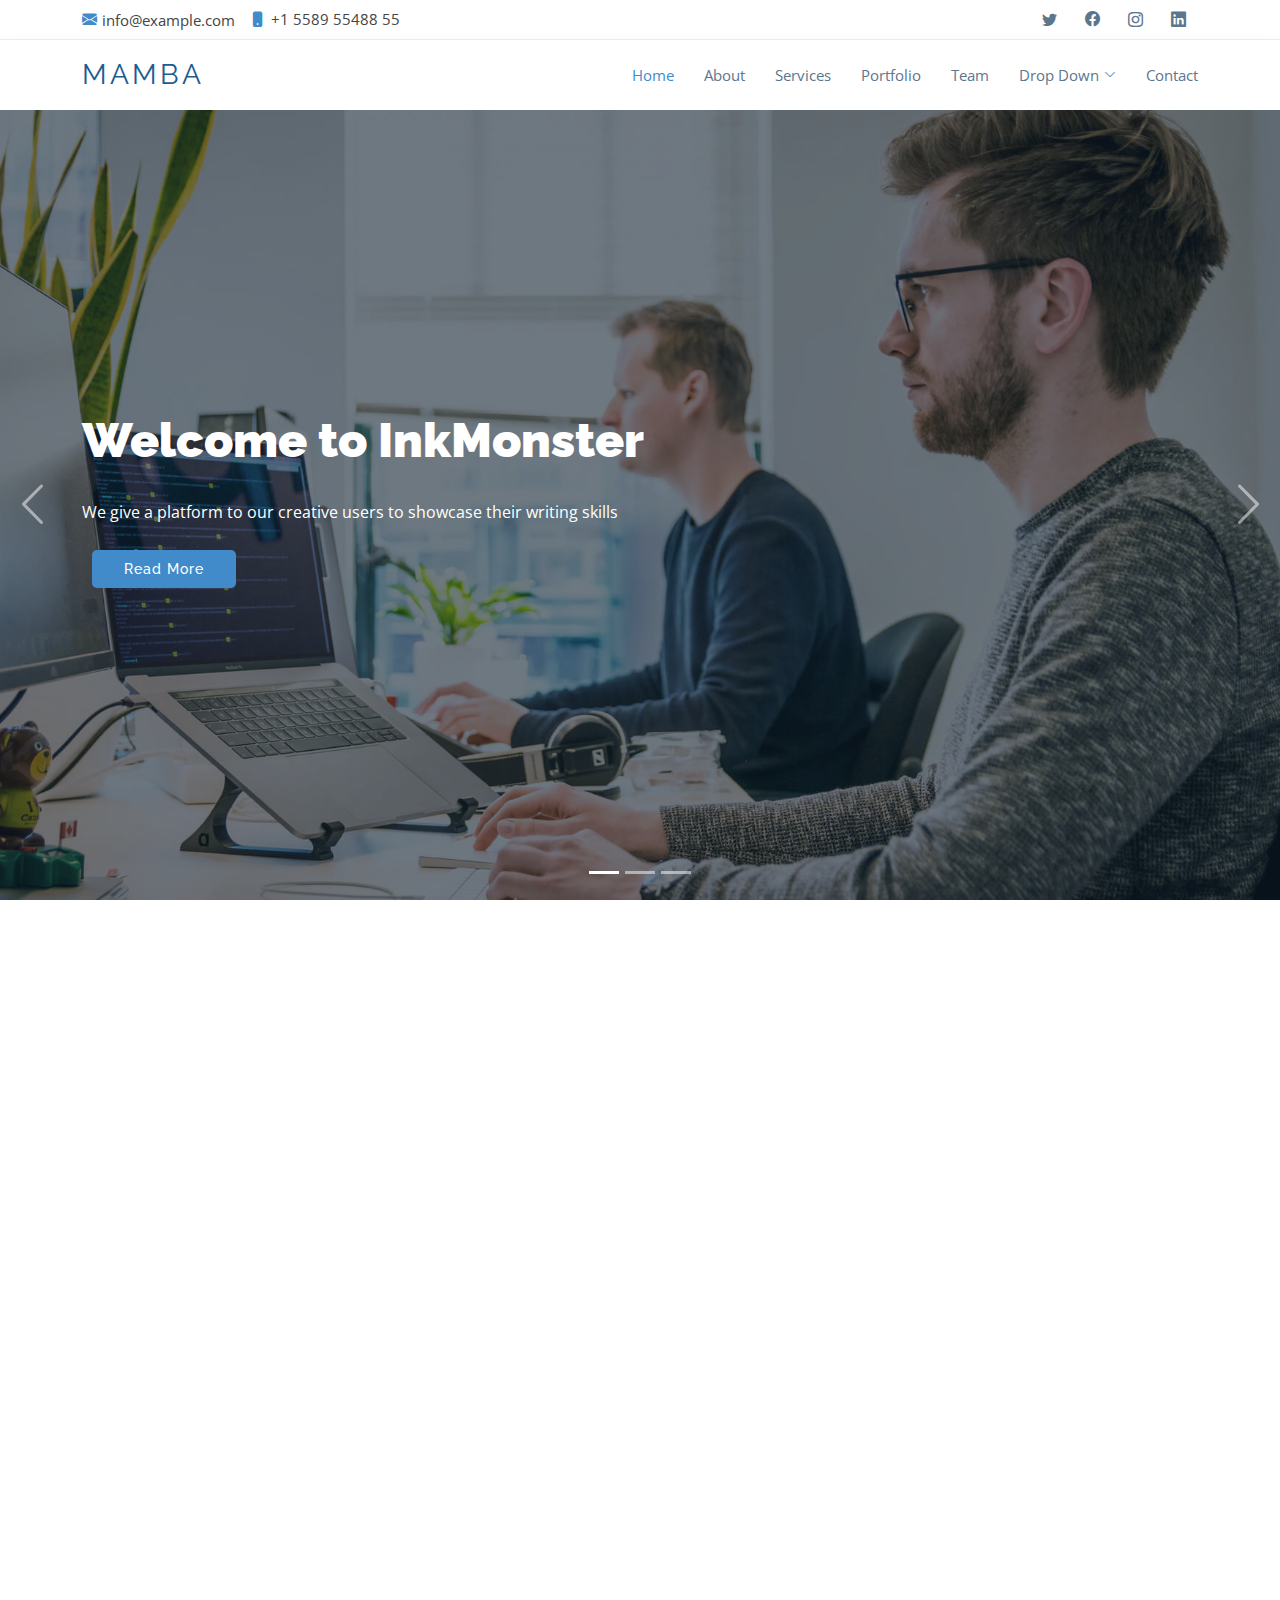
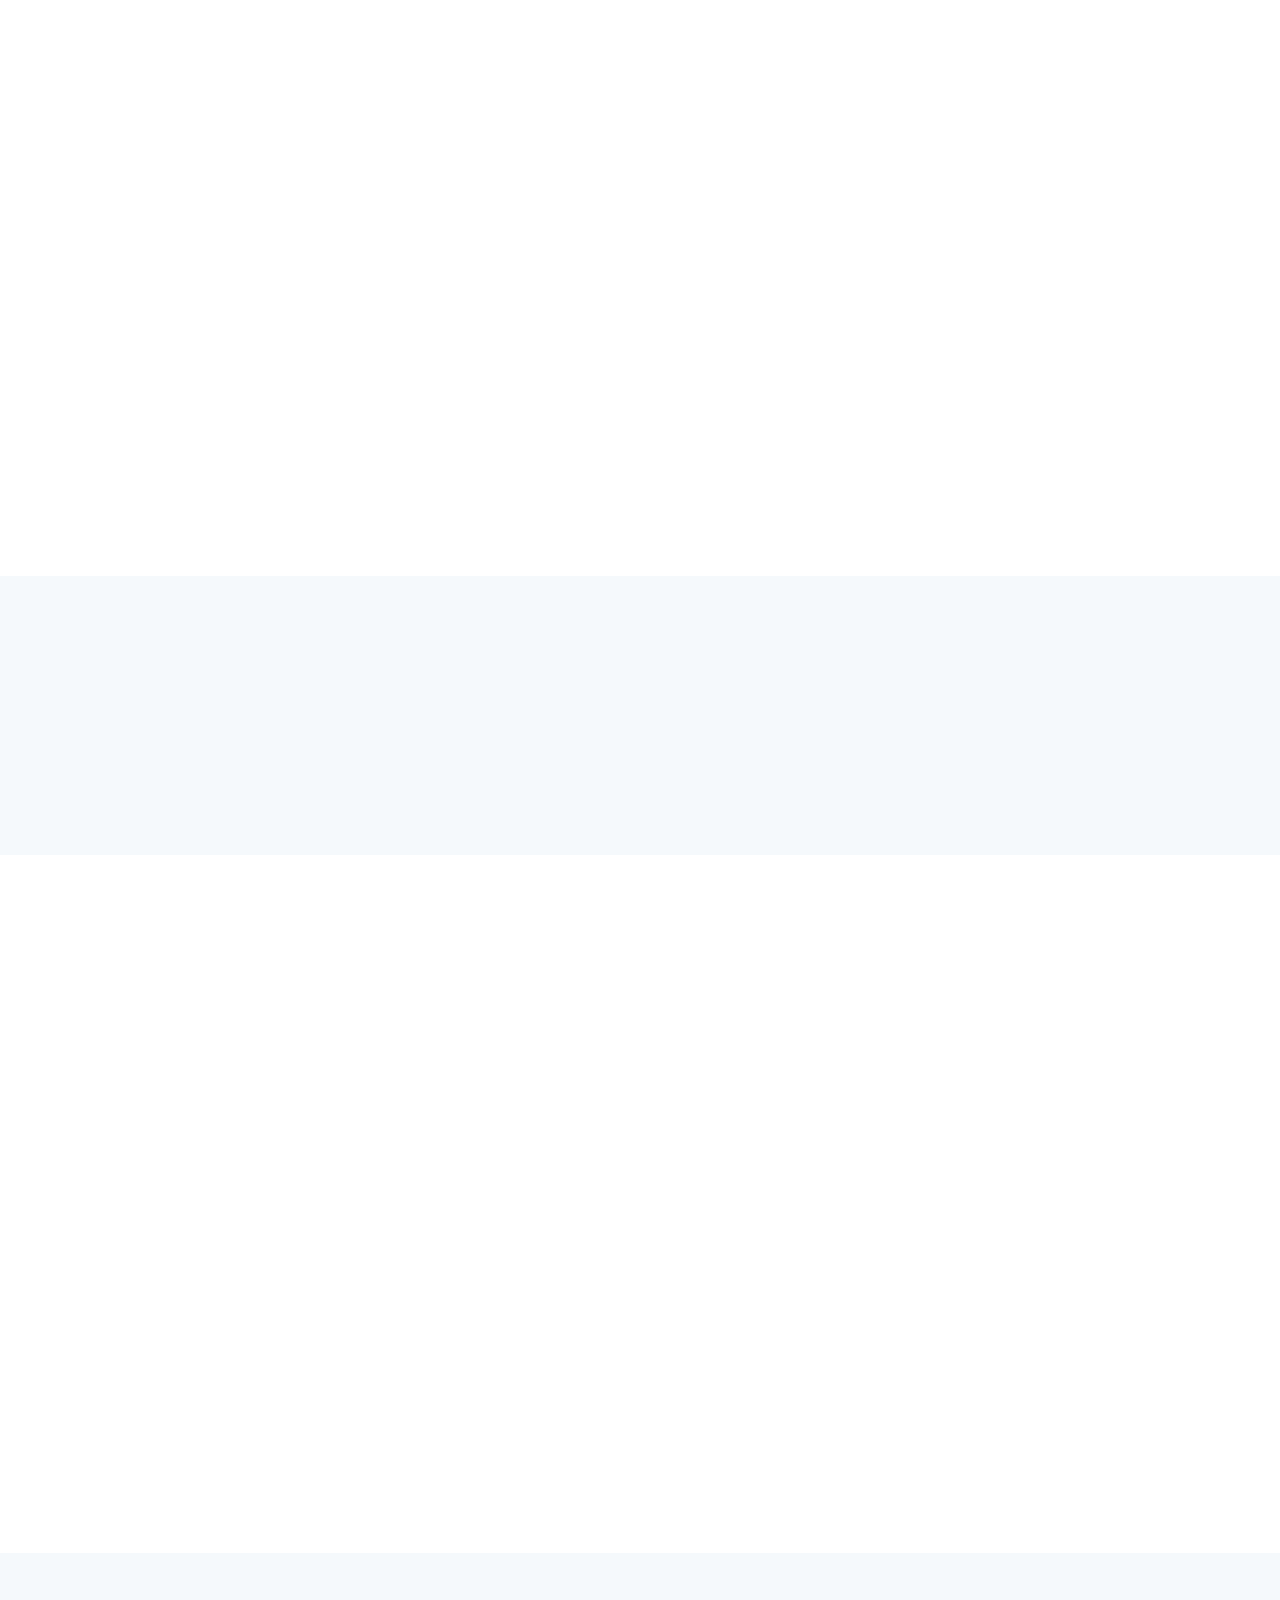
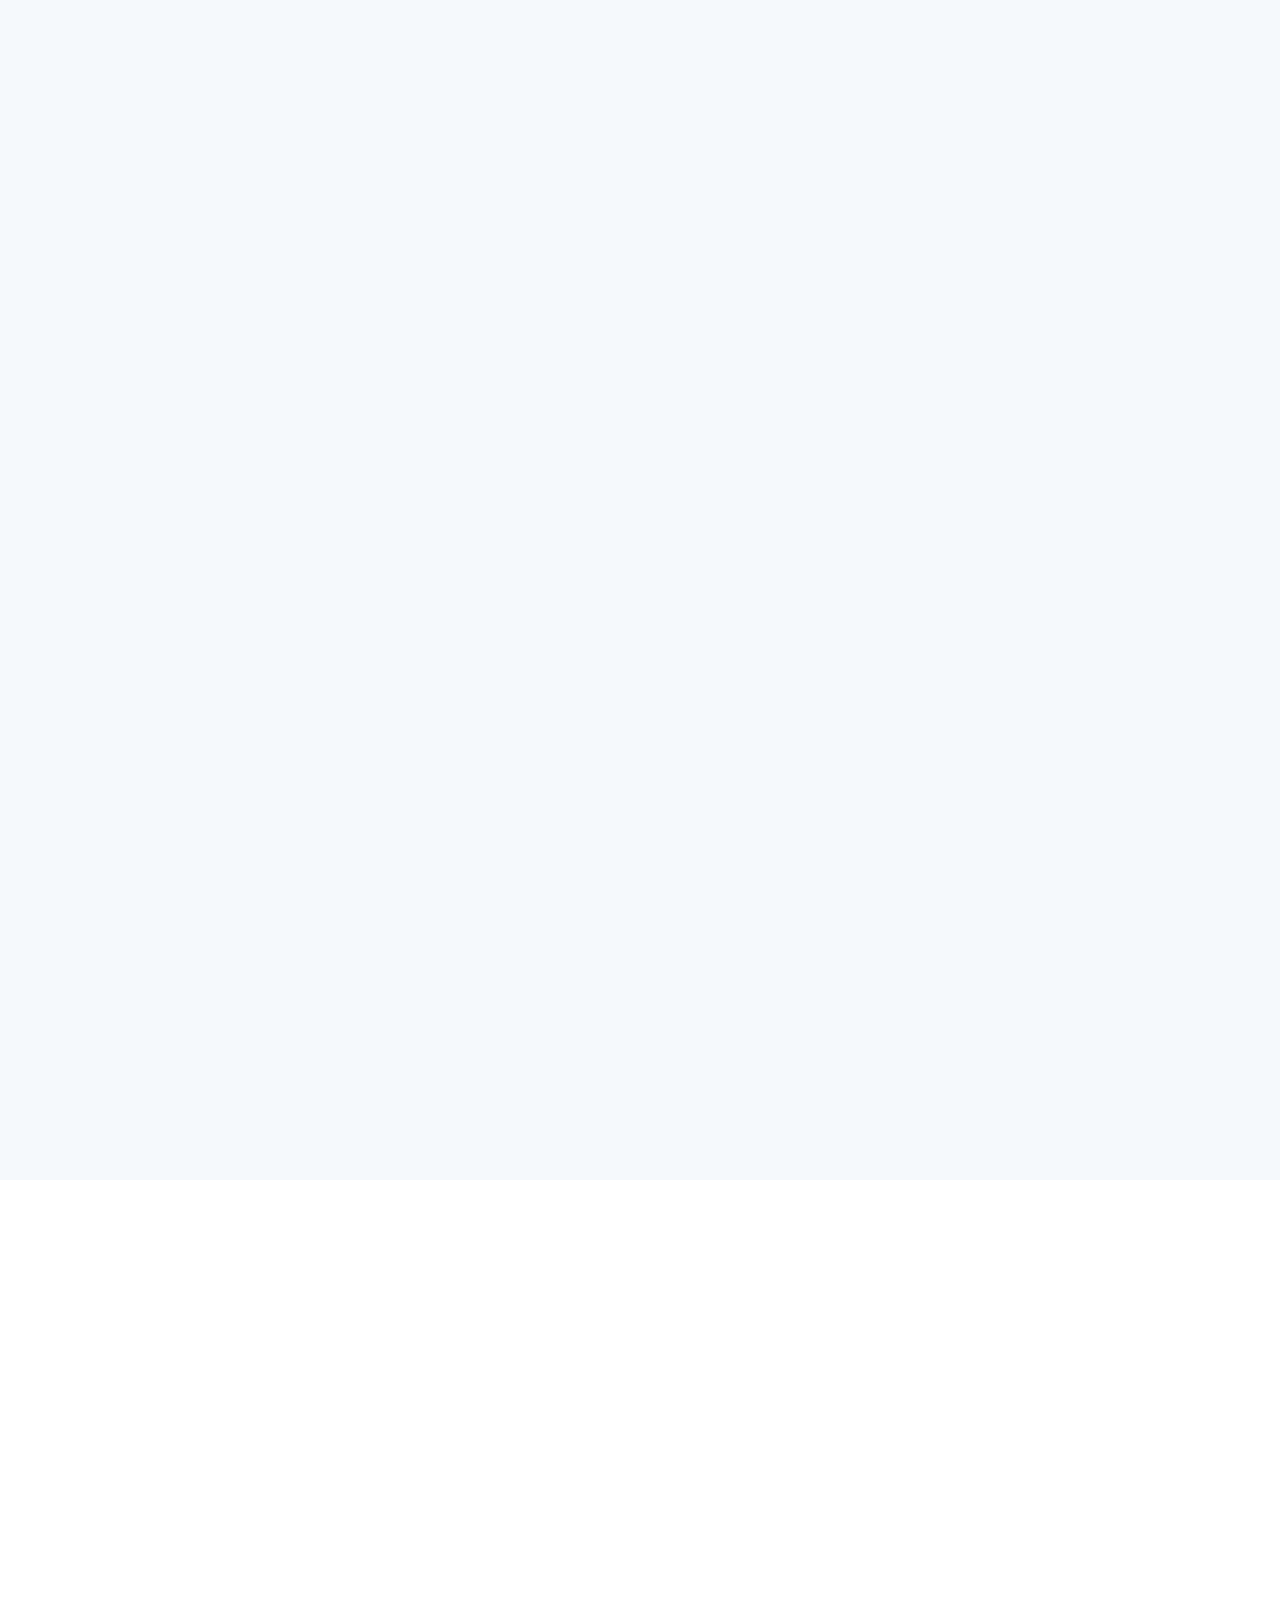
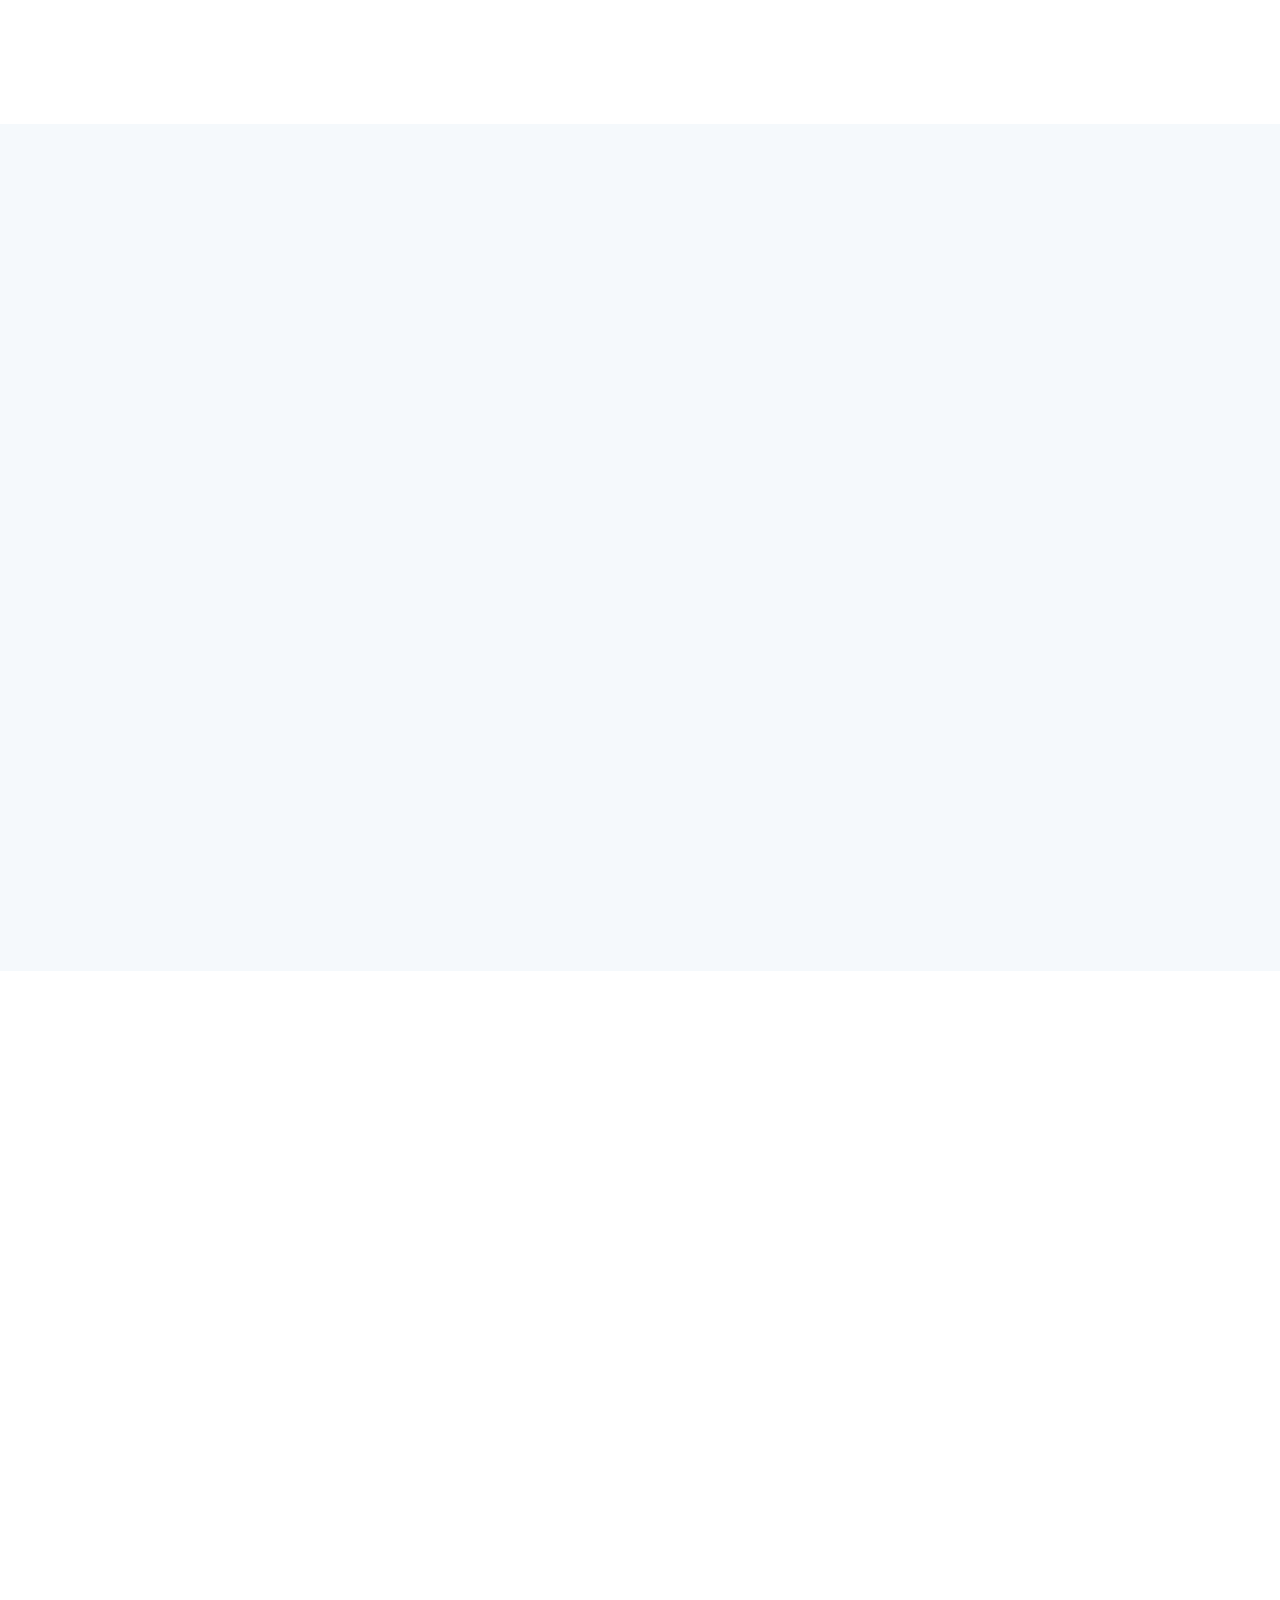
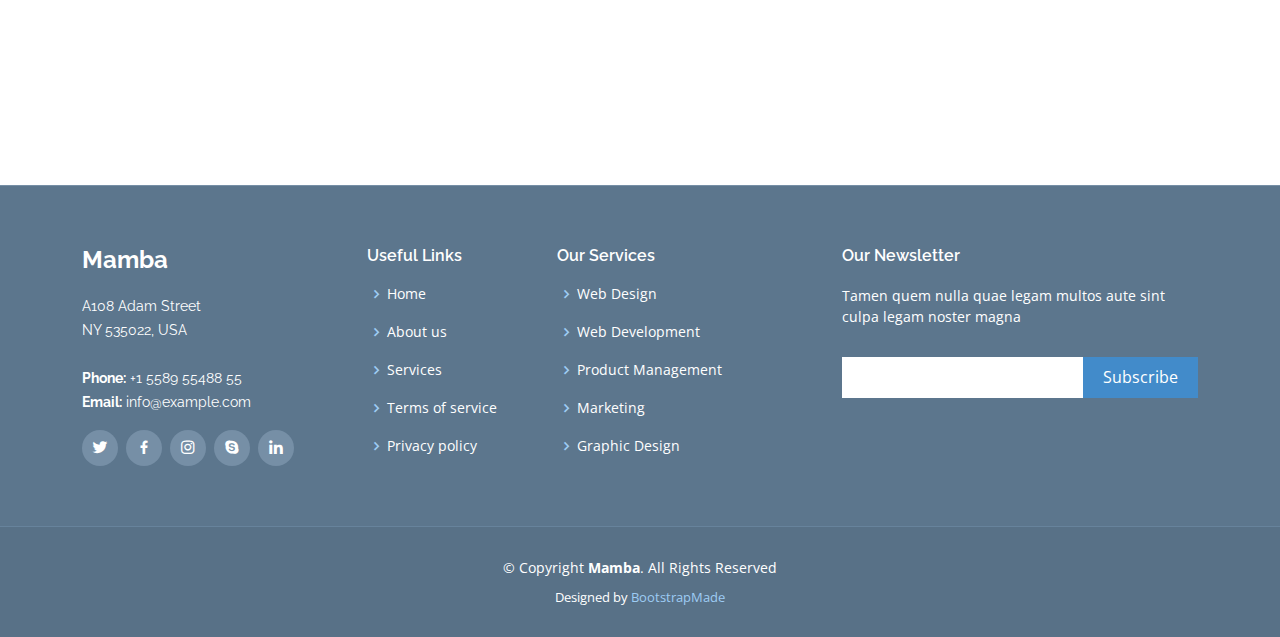
<file: Mamba/index.html>
<!DOCTYPE html>
<html lang="en">

<head>
  <meta charset="utf-8">
  <meta content="width=device-width, initial-scale=1.0" name="viewport">

  <title>Mamba Bootstrap Template - Index</title>
  <meta content="" name="description">
  <meta content="" name="keywords">

  <!-- Favicons -->
  <link href="assets/img/favicon.png" rel="icon">
  <link href="assets/img/apple-touch-icon.png" rel="apple-touch-icon">

  <!-- Google Fonts -->
  <link href="https://fonts.googleapis.com/css?family=Open+Sans:300,300i,400,400i,600,600i,700,700i|Raleway:300,300i,400,400i,600,600i,700,700i,900" rel="stylesheet">

  <!-- Vendor CSS Files -->
  <link href="assets/vendor/animate.css/animate.min.css" rel="stylesheet">
  <link href="assets/vendor/aos/aos.css" rel="stylesheet">
  <link href="assets/vendor/bootstrap/css/bootstrap.min.css" rel="stylesheet">
  <link href="assets/vendor/bootstrap-icons/bootstrap-icons.css" rel="stylesheet">
  <link href="assets/vendor/boxicons/css/boxicons.min.css" rel="stylesheet">
  <link href="assets/vendor/glightbox/css/glightbox.min.css" rel="stylesheet">
  <link href="assets/vendor/swiper/swiper-bundle.min.css" rel="stylesheet">

  <!-- Template Main CSS File -->
  <link href="assets/css/style.css" rel="stylesheet">

  <!-- =======================================================
  * Template Name: Mamba - v4.6.0
  * Template URL: https://bootstrapmade.com/mamba-one-page-bootstrap-template-free/
  * Author: BootstrapMade.com
  * License: https://bootstrapmade.com/license/
  ======================================================== -->
</head>

<body>

  <!-- ======= Top Bar ======= -->
  <section id="topbar" class="d-flex align-items-center">
    <div class="container d-flex justify-content-center justify-content-md-between">
      <div class="contact-info d-flex align-items-center">
        <i class="bi bi-envelope-fill"></i><a href="mailto:contact@example.com">info@example.com</a>
        <i class="bi bi-phone-fill phone-icon"></i> +1 5589 55488 55
      </div>
      <div class="social-links d-none d-md-block">
        <a href="#" class="twitter"><i class="bi bi-twitter"></i></a>
        <a href="#" class="facebook"><i class="bi bi-facebook"></i></a>
        <a href="#" class="instagram"><i class="bi bi-instagram"></i></a>
        <a href="#" class="linkedin"><i class="bi bi-linkedin"></i></i></a>
      </div>
    </div>
  </section>

  <!-- ======= Header ======= -->
  <header id="header" class="d-flex align-items-center">
    <div class="container d-flex align-items-center">

      <div class="logo me-auto">
        <h1><a href="index.html">Mamba</a></h1>
        <!-- Uncomment below if you prefer to use an image logo -->
        <!-- <a href="index.html"><img src="assets/img/logo.png" alt="" class="img-fluid"></a>-->
      </div>

      <nav id="navbar" class="navbar">
        <ul>
          <li><a class="nav-link scrollto active" href="#hero">Home</a></li>
          <li><a class="nav-link scrollto" href="#about">About</a></li>
          <li><a class="nav-link scrollto" href="#services">Services</a></li>
          <li><a class="nav-link scrollto" href="#portfolio">Portfolio</a></li>
          <li><a class="nav-link scrollto" href="#team">Team</a></li>
          <li class="dropdown"><a href="#"><span>Drop Down</span> <i class="bi bi-chevron-down"></i></a>
            <ul>
              <li><a href="#">Drop Down 1</a></li>
              <li class="dropdown"><a href="#"><span>Deep Drop Down</span> <i class="bi bi-chevron-right"></i></a>
                <ul>
                  <li><a href="#">Deep Drop Down 1</a></li>
                  <li><a href="#">Deep Drop Down 2</a></li>
                  <li><a href="#">Deep Drop Down 3</a></li>
                  <li><a href="#">Deep Drop Down 4</a></li>
                  <li><a href="#">Deep Drop Down 5</a></li>
                </ul>
              </li>
              <li><a href="#">Drop Down 2</a></li>
              <li><a href="#">Drop Down 3</a></li>
              <li><a href="#">Drop Down 4</a></li>
            </ul>
          </li>
          <li><a class="nav-link scrollto" href="#contact">Contact</a></li>
        </ul>
        <i class="bi bi-list mobile-nav-toggle"></i>
      </nav><!-- .navbar -->

    </div>
  </header><!-- End Header -->

  <!-- ======= Hero Section ======= -->
  <section id="hero">
    <div class="hero-container">
      <div id="heroCarousel" class="carousel slide carousel-fade" data-bs-ride="carousel" data-bs-interval="5000">

        <ol class="carousel-indicators" id="hero-carousel-indicators"></ol>

        <div class="carousel-inner" role="listbox">

          <!-- Slide 1 -->
          <div class="carousel-item active" style="background-image: url('assets/img/slide/slide-1.jpg');">
            <div class="carousel-container">
              <div class="carousel-content container">
                <h2 class="animate__animated animate__fadeInDown">Welcome to <span>InkMonster</span></h2>
                <p class="animate__animated animate__fadeInUp">We give a platform to our creative users to showcase their writing skills</p>
                <a href="#about" class="btn-get-started animate__animated animate__fadeInUp scrollto">Read More</a>
              </div>
            </div>
          </div>

          <!-- Slide 2 -->
          <div class="carousel-item" style="background-image: url('assets/img/slide/slide-2.jpg');">
            <div class="carousel-container">
              <div class="carousel-content container">
                <h2 class="animate__animated animate__fadeInDown">Lorem Ipsum Dolor</h2>
                <p class="animate__animated animate__fadeInUp">We give a platform to our creative users to showcase their writing skills</p>
                <a href="#about" class="btn-get-started animate__animated animate__fadeInUp scrollto">Read More</a>
              </div>
            </div>
          </div>

          <!-- Slide 3 -->
          <div class="carousel-item" style="background-image: url('assets/img/slide/slide-3.jpg');">
            <div class="carousel-container">
              <div class="carousel-content container">
                <h2 class="animate__animated animate__fadeInDown">Sequi ea ut et est quaerat</h2>
                <p class="animate__animated animate__fadeInUp">We give a platform to our creative users to showcase their writing skills</p>
                <a href="#about" class="btn-get-started animate__animated animate__fadeInUp scrollto">Read More</a>
              </div>
            </div>
          </div>

        </div>

        <a class="carousel-control-prev" href="#heroCarousel" role="button" data-bs-slide="prev">
          <span class="carousel-control-prev-icon bi bi-chevron-left" aria-hidden="true"></span>
        </a>
        <a class="carousel-control-next" href="#heroCarousel" role="button" data-bs-slide="next">
          <span class="carousel-control-next-icon bi bi-chevron-right" aria-hidden="true"></span>
        </a>

      </div>
    </div>
  </section><!-- End Hero -->

  <main id="main">

    <!-- ======= About Us Section ======= -->
    <section id="about" class="about">
      <div class="container" data-aos="fade-up">

        <div class="row no-gutters">
          <div class="col-lg-6 video-box">
            <img src="assets/img/about.jpg" class="img-fluid" alt="">
            <a href="https://www.youtube.com/watch?v=jDDaplaOz7Q" class="venobox play-btn mb-4" data-vbtype="video" data-autoplay="true"></a>
          </div>

          <div class="col-lg-6 d-flex flex-column justify-content-center about-content">

            <div class="section-title">
              <h2>About Us</h2>
              <p>Magnam dolores commodi suscipit. Necessitatibus eius consequatur ex aliquid fuga eum quidem. Sit sint consectetur velit. Quisquam quos quisquam cupiditate. Et nemo qui impedit suscipit alias ea.</p>
            </div>

            <div class="icon-box" data-aos="fade-up" data-aos-delay="100">
              <div class="icon"><i class="bx bx-fingerprint"></i></div>
              <h4 class="title"><a href="">Lorem Ipsum</a></h4>
              <p class="description">Voluptatum deleniti atque corrupti quos dolores et quas molestias excepturi sint occaecati cupiditate non provident</p>
            </div>

            <div class="icon-box" data-aos="fade-up" data-aos-delay="100">
              <div class="icon"><i class="bx bx-gift"></i></div>
              <h4 class="title"><a href="">Nemo Enim</a></h4>
              <p class="description">At vero eos et accusamus et iusto odio dignissimos ducimus qui blanditiis praesentium voluptatum deleniti atque</p>
            </div>

          </div>
        </div>

      </div>
    </section><!-- End About Us Section -->

    <!-- ======= About Lists Section ======= -->
    <section class="about-lists">
      <div class="container">

        <div class="row no-gutters">

          <div class="col-lg-4 col-md-6 content-item" data-aos="fade-up">
            <span>01</span>
            <h4>Lorem Ipsum</h4>
            <p>Ulamco laboris nisi ut aliquip ex ea commodo consequat. Et consectetur ducimus vero placeat</p>
          </div>

          <div class="col-lg-4 col-md-6 content-item" data-aos="fade-up" data-aos-delay="100">
            <span>02</span>
            <h4>Repellat Nihil</h4>
            <p>Dolorem est fugiat occaecati voluptate velit esse. Dicta veritatis dolor quod et vel dire leno para dest</p>
          </div>

          <div class="col-lg-4 col-md-6 content-item" data-aos="fade-up" data-aos-delay="200">
            <span>03</span>
            <h4> Ad ad velit qui</h4>
            <p>Molestiae officiis omnis illo asperiores. Aut doloribus vitae sunt debitis quo vel nam quis</p>
          </div>

          <div class="col-lg-4 col-md-6 content-item" data-aos="fade-up" data-aos-delay="300">
            <span>04</span>
            <h4>Repellendus molestiae</h4>
            <p>Inventore quo sint a sint rerum. Distinctio blanditiis deserunt quod soluta quod nam mider lando casa</p>
          </div>

          <div class="col-lg-4 col-md-6 content-item" data-aos="fade-up" data-aos-delay="400">
            <span>05</span>
            <h4>Sapiente Magnam</h4>
            <p>Vitae dolorem in deleniti ipsum omnis tempore voluptatem. Qui possimus est repellendus est quibusdam</p>
          </div>

          <div class="col-lg-4 col-md-6 content-item" data-aos="fade-up" data-aos-delay="500">
            <span>06</span>
            <h4>Facilis Impedit</h4>
            <p>Quis eum numquam veniam ea voluptatibus voluptas. Excepturi aut nostrum repudiandae voluptatibus corporis sequi</p>
          </div>

        </div>

      </div>
    </section><!-- End About Lists Section -->

    <!-- ======= Counts Section ======= -->
    <section class="counts section-bg">
      <div class="container">

        <div class="row">

          <div class="col-lg-3 col-md-6 text-center" data-aos="fade-up">
            <div class="count-box">
              <i class="bi bi-simple-smile" style="color: #20b38e;"></i>
              <span data-purecounter-start="0" data-purecounter-end="232" data-purecounter-duration="1" class="purecounter"></span>
              <p>Happy Clients</p>
            </div>
          </div>

          <div class="col-lg-3 col-md-6 text-center" data-aos="fade-up" data-aos-delay="200">
            <div class="count-box">
              <i class="bi bi-document-folder" style="color: #c042ff;"></i>
              <span data-purecounter-start="0" data-purecounter-end="521" data-purecounter-duration="1" class="purecounter"></span>
              <p>Projects</p>
            </div>
          </div>

          <div class="col-lg-3 col-md-6 text-center" data-aos="fade-up" data-aos-delay="400">
            <div class="count-box">
              <i class="bi bi-live-support" style="color: #46d1ff;"></i>
              <span data-purecounter-start="0" data-purecounter-end="1463" data-purecounter-duration="1" class="purecounter"></span>
              <p>Hours Of Support</p>
            </div>
          </div>

          <div class="col-lg-3 col-md-6 text-center" data-aos="fade-up" data-aos-delay="600">
            <div class="count-box">
              <i class="bi bi-users-alt-5" style="color: #ffb459;"></i>
              <span data-purecounter-start="0" data-purecounter-end="15" data-purecounter-duration="1" class="purecounter"></span>
              <p>Hard Workers</p>
            </div>
          </div>

        </div>

      </div>
    </section><!-- End Counts Section -->

    <!-- ======= Services Section ======= -->
    <section id="services" class="services">
      <div class="container" data-aos="fade-up">

        <div class="section-title">
          <h2>Services</h2>
        </div>

        <div class="row">
          <div class="col-lg-4 col-md-6 icon-box" data-aos="fade-up">
            <div class="icon"><i class="bi bi-chat-left-dots"></i></div>
            <h4 class="title"><a href="">Lorem Ipsum</a></h4>
            <p class="description">Voluptatum deleniti atque corrupti quos dolores et quas molestias excepturi sint occaecati cupiditate non provident</p>
          </div>
          <div class="col-lg-4 col-md-6 icon-box" data-aos="fade-up" data-aos-delay="100">
            <div class="icon"><i class="bi bi-bounding-box"></i></div>
            <h4 class="title"><a href="">Dolor Sitema</a></h4>
            <p class="description">Minim veniam, quis nostrud exercitation ullamco laboris nisi ut aliquip ex ea commodo consequat tarad limino ata</p>
          </div>
          <div class="col-lg-4 col-md-6 icon-box" data-aos="fade-up" data-aos-delay="200">
            <div class="icon"><i class="bi bi-globe"></i></div>
            <h4 class="title"><a href="">Sed ut perspiciatis</a></h4>
            <p class="description">Duis aute irure dolor in reprehenderit in voluptate velit esse cillum dolore eu fugiat nulla pariatur</p>
          </div>
          <div class="col-lg-4 col-md-6 icon-box" data-aos="fade-up" data-aos-delay="300">
            <div class="icon"><i class="bi bi-broadcast"></i></div>
            <h4 class="title"><a href="">Magni Dolores</a></h4>
            <p class="description">Excepteur sint occaecat cupidatat non proident, sunt in culpa qui officia deserunt mollit anim id est laborum</p>
          </div>
          <div class="col-lg-4 col-md-6 icon-box" data-aos="fade-up" data-aos-delay="400">
            <div class="icon"><i class="bi bi-brightness-high"></i></div>
            <h4 class="title"><a href="">Nemo Enim</a></h4>
            <p class="description">At vero eos et accusamus et iusto odio dignissimos ducimus qui blanditiis praesentium voluptatum deleniti atque</p>
          </div>
          <div class="col-lg-4 col-md-6 icon-box" data-aos="fade-up" data-aos-delay="500">
            <div class="icon"><i class="bi bi-calendar2-week"></i></div>
            <h4 class="title"><a href="">Eiusmod Tempor</a></h4>
            <p class="description">Et harum quidem rerum facilis est et expedita distinctio. Nam libero tempore, cum soluta nobis est eligendi</p>
          </div>
        </div>

      </div>
    </section><!-- End Services Section -->

    <!-- ======= Our Portfolio Section ======= -->
    <section id="portfolio" class="portfolio section-bg">
      <div class="container" data-aos="fade-up" data-aos-delay="100">

        <div class="section-title">
          <h2>Our Portfolio</h2>
          <p>Magnam dolores commodi suscipit. Necessitatibus eius consequatur ex aliquid fuga eum quidem. Sit sint consectetur velit. Quisquam quos quisquam cupiditate. Et nemo qui impedit suscipit alias ea. Quia fugiat sit in iste officiis commodi quidem hic quas.</p>
        </div>

        <div class="row">
          <div class="col-lg-12">
            <ul id="portfolio-flters">
              <li data-filter="*" class="filter-active">All</li>
              <li data-filter=".filter-app">App</li>
              <li data-filter=".filter-card">Card</li>
              <li data-filter=".filter-web">Web</li>
            </ul>
          </div>
        </div>

        <div class="row portfolio-container">

          <div class="col-lg-4 col-md-6 portfolio-item filter-app">
            <div class="portfolio-wrap">
              <img src="assets/img/portfolio/portfolio-1.jpg" class="img-fluid" alt="">
              <div class="portfolio-info">
                <h4>App 1</h4>
                <p>App</p>
                <div class="portfolio-links">
                  <a href="assets/img/portfolio/portfolio-1.jpg" data-gallery="portfolioGallery" class="portfolio-lightbox" title="App 1"><i class="bi bi-plus"></i></a>
                  <a href="portfolio-details.html" title="More Details"><i class="bi bi-link"></i></a>
                </div>
              </div>
            </div>
          </div>

          <div class="col-lg-4 col-md-6 portfolio-item filter-web">
            <div class="portfolio-wrap">
              <img src="assets/img/portfolio/portfolio-2.jpg" class="img-fluid" alt="">
              <div class="portfolio-info">
                <h4>Web 3</h4>
                <p>Web</p>
                <div class="portfolio-links">
                  <a href="assets/img/portfolio/portfolio-2.jpg" data-gallery="portfolioGallery" class="portfolio-lightbox" title="Web 3"><i class="bi bi-plus"></i></a>
                  <a href="portfolio-details.html" title="More Details"><i class="bi bi-link"></i></a>
                </div>
              </div>
            </div>
          </div>

          <div class="col-lg-4 col-md-6 portfolio-item filter-app">
            <div class="portfolio-wrap">
              <img src="assets/img/portfolio/portfolio-3.jpg" class="img-fluid" alt="">
              <div class="portfolio-info">
                <h4>App 2</h4>
                <p>App</p>
                <div class="portfolio-links">
                  <a href="assets/img/portfolio/portfolio-3.jpg" data-gallery="portfolioGallery" class="portfolio-lightbox" title="App 2"><i class="bi bi-plus"></i></a>
                  <a href="portfolio-details.html" title="More Details"><i class="bi bi-link"></i></a>
                </div>
              </div>
            </div>
          </div>

          <div class="col-lg-4 col-md-6 portfolio-item filter-card">
            <div class="portfolio-wrap">
              <img src="assets/img/portfolio/portfolio-4.jpg" class="img-fluid" alt="">
              <div class="portfolio-info">
                <h4>Card 2</h4>
                <p>Card</p>
                <div class="portfolio-links">
                  <a href="assets/img/portfolio/portfolio-4.jpg" data-gallery="portfolioGallery" class="portfolio-lightbox" title="Card 2"><i class="bi bi-plus"></i></a>
                  <a href="portfolio-details.html" title="More Details"><i class="bi bi-link"></i></a>
                </div>
              </div>
            </div>
          </div>

          <div class="col-lg-4 col-md-6 portfolio-item filter-web">
            <div class="portfolio-wrap">
              <img src="assets/img/portfolio/portfolio-5.jpg" class="img-fluid" alt="">
              <div class="portfolio-info">
                <h4>Web 2</h4>
                <p>Web</p>
                <div class="portfolio-links">
                  <a href="assets/img/portfolio/portfolio-5.jpg" data-gallery="portfolioGallery" class="portfolio-lightbox" title="Web 2"><i class="bi bi-plus"></i></a>
                  <a href="portfolio-details.html" title="More Details"><i class="bi bi-link"></i></a>
                </div>
              </div>
            </div>
          </div>

          <div class="col-lg-4 col-md-6 portfolio-item filter-app">
            <div class="portfolio-wrap">
              <img src="assets/img/portfolio/portfolio-6.jpg" class="img-fluid" alt="">
              <div class="portfolio-info">
                <h4>App 3</h4>
                <p>App</p>
                <div class="portfolio-links">
                  <a href="assets/img/portfolio/portfolio-6.jpg" data-gallery="portfolioGallery" class="portfolio-lightbox" title="App 3"><i class="bi bi-plus"></i></a>
                  <a href="portfolio-details.html" title="More Details"><i class="bi bi-link"></i></a>
                </div>
              </div>
            </div>
          </div>

          <div class="col-lg-4 col-md-6 portfolio-item filter-card">
            <div class="portfolio-wrap">
              <img src="assets/img/portfolio/portfolio-7.jpg" class="img-fluid" alt="">
              <div class="portfolio-info">
                <h4>Card 1</h4>
                <p>Card</p>
                <div class="portfolio-links">
                  <a href="assets/img/portfolio/portfolio-7.jpg" data-gallery="portfolioGallery" class="portfolio-lightbox" title="Card 1"><i class="bi bi-plus"></i></a>
                  <a href="portfolio-details.html" title="More Details"><i class="bi bi-link"></i></a>
                </div>
              </div>
            </div>
          </div>

          <div class="col-lg-4 col-md-6 portfolio-item filter-card">
            <div class="portfolio-wrap">
              <img src="assets/img/portfolio/portfolio-8.jpg" class="img-fluid" alt="">
              <div class="portfolio-info">
                <h4>Card 3</h4>
                <p>Card</p>
                <div class="portfolio-links">
                  <a href="assets/img/portfolio/portfolio-8.jpg" data-gallery="portfolioGallery" class="portfolio-lightbox" title="Card 3"><i class="bi bi-plus"></i></a>
                  <a href="portfolio-details.html" title="More Details"><i class="bi bi-link"></i></a>
                </div>
              </div>
            </div>
          </div>

          <div class="col-lg-4 col-md-6 portfolio-item filter-web">
            <div class="portfolio-wrap">
              <img src="assets/img/portfolio/portfolio-9.jpg" class="img-fluid" alt="">
              <div class="portfolio-info">
                <h4>Web 3</h4>
                <p>Web</p>
                <div class="portfolio-links">
                  <a href="assets/img/portfolio/portfolio-9.jpg" data-gallery="portfolioGallery" class="portfolio-lightbox" title="Web 3"><i class="bi bi-plus"></i></a>
                  <a href="portfolio-details.html" title="More Details"><i class="bi bi-link"></i></a>
                </div>
              </div>
            </div>
          </div>

        </div>

      </div>
    </section><!-- End Our Portfolio Section -->

    <!-- ======= Our Team Section ======= -->
    <section id="team" class="team">
      <div class="container" data-aos="fade-up">

        <div class="section-title">
          <h2>Our Team</h2>
          <p>Magnam dolores commodi suscipit. Necessitatibus eius consequatur ex aliquid fuga eum quidem.</p>
        </div>

        <div class="row">

          <div class="col-xl-3 col-lg-4 col-md-6" data-aos="fade-up">
            <div class="member">
              <div class="pic"><img src="assets/img/team/team-1.jpg" class="img-fluid" alt=""></div>
              <div class="member-info">
                <h4>Walter White</h4>
                <span>Chief Executive Officer</span>
                <div class="social">
                  <a href=""><i class="bi bi-twitter"></i></a>
                  <a href=""><i class="bi bi-facebook"></i></a>
                  <a href=""><i class="bi bi-instagram"></i></a>
                  <a href=""><i class="bi bi-linkedin"></i></a>
                </div>
              </div>
            </div>
          </div>

          <div class="col-xl-3 col-lg-4 col-md-6" data-aos="fade-up" data-aos-delay="100">
            <div class="member">
              <div class="pic"><img src="assets/img/team/team-2.jpg" class="img-fluid" alt=""></div>
              <div class="member-info">
                <h4>Sarah Jhonson</h4>
                <span>Product Manager</span>
                <div class="social">
                  <a href=""><i class="bi bi-twitter"></i></a>
                  <a href=""><i class="bi bi-facebook"></i></a>
                  <a href=""><i class="bi bi-instagram"></i></a>
                  <a href=""><i class="bi bi-linkedin"></i></a>
                </div>
              </div>
            </div>
          </div>

          <div class="col-xl-3 col-lg-4 col-md-6" data-aos="fade-up" data-aos-delay="200">
            <div class="member">
              <div class="pic"><img src="assets/img/team/team-3.jpg" class="img-fluid" alt=""></div>
              <div class="member-info">
                <h4>William Anderson</h4>
                <span>CTO</span>
                <div class="social">
                  <a href=""><i class="bi bi-twitter"></i></a>
                  <a href=""><i class="bi bi-facebook"></i></a>
                  <a href=""><i class="bi bi-instagram"></i></a>
                  <a href=""><i class="bi bi-linkedin"></i></a>
                </div>
              </div>
            </div>
          </div>

          <div class="col-xl-3 col-lg-4 col-md-6" data-aos="fade-up" data-aos-delay="300">
            <div class="member">
              <div class="pic"><img src="assets/img/team/team-4.jpg" class="img-fluid" alt=""></div>
              <div class="member-info">
                <h4>Amanda Jepson</h4>
                <span>Accountant</span>
                <div class="social">
                  <a href=""><i class="bi bi-twitter"></i></a>
                  <a href=""><i class="bi bi-facebook"></i></a>
                  <a href=""><i class="bi bi-instagram"></i></a>
                  <a href=""><i class="bi bi-linkedin"></i></a>
                </div>
              </div>
            </div>
          </div>

        </div>

      </div>
    </section><!-- End Our Team Section -->

    <!-- ======= Frequently Asked Questions Section ======= -->
    <section id="faq" class="faq section-bg">
      <div class="container" data-aos="fade-up">

        <div class="section-title">
          <h2>Frequently Asked Questions</h2>
        </div>

        <div class="row  d-flex align-items-stretch">

          <div class="col-lg-6 faq-item" data-aos="fade-up">
            <h4>Non consectetur a erat nam at lectus urna duis?</h4>
            <p>
              Feugiat pretium nibh ipsum consequat. Tempus iaculis urna id volutpat lacus laoreet non curabitur gravida. Venenatis lectus magna fringilla urna porttitor rhoncus dolor purus non.
            </p>
          </div>

          <div class="col-lg-6 faq-item" data-aos="fade-up" data-aos-delay="100">
            <h4>Feugiat scelerisque varius morbi enim nunc faucibus a pellentesque?</h4>
            <p>
              Dolor sit amet consectetur adipiscing elit pellentesque habitant morbi. Id interdum velit laoreet id donec ultrices. Fringilla phasellus faucibus scelerisque eleifend donec pretium. Est pellentesque elit ullamcorper dignissim.
            </p>
          </div>

          <div class="col-lg-6 faq-item" data-aos="fade-up" data-aos-delay="200">
            <h4>Dolor sit amet consectetur adipiscing elit pellentesque habitant morbi?</h4>
            <p>
              Eleifend mi in nulla posuere sollicitudin aliquam ultrices sagittis orci. Faucibus pulvinar elementum integer enim. Sem nulla pharetra diam sit amet nisl suscipit. Rutrum tellus pellentesque eu tincidunt. Lectus urna duis convallis convallis tellus.
            </p>
          </div>

          <div class="col-lg-6 faq-item" data-aos="fade-up" data-aos-delay="300">
            <h4>Ac odio tempor orci dapibus. Aliquam eleifend mi in nulla?</h4>
            <p>
              Dolor sit amet consectetur adipiscing elit pellentesque habitant morbi. Id interdum velit laoreet id donec ultrices. Fringilla phasellus faucibus scelerisque eleifend donec pretium. Est pellentesque elit ullamcorper dignissim.
            </p>
          </div>

          <div class="col-lg-6 faq-item" data-aos="fade-up" data-aos-delay="400">
            <h4>Tempus quam pellentesque nec nam aliquam sem et tortor consequat?</h4>
            <p>
              Molestie a iaculis at erat pellentesque adipiscing commodo. Dignissim suspendisse in est ante in. Nunc vel risus commodo viverra maecenas accumsan. Sit amet nisl suscipit adipiscing bibendum est. Purus gravida quis blandit turpis cursus in
            </p>
          </div>

          <div class="col-lg-6 faq-item" data-aos="fade-up" data-aos-delay="500">
            <h4>Tortor vitae purus faucibus ornare. Varius vel pharetra vel turpis nunc eget lorem dolor?</h4>
            <p>
              Laoreet sit amet cursus sit amet dictum sit amet justo. Mauris vitae ultricies leo integer malesuada nunc vel. Tincidunt eget nullam non nisi est sit amet. Turpis nunc eget lorem dolor sed. Ut venenatis tellus in metus vulputate eu scelerisque.
            </p>
          </div>

        </div>

      </div>
    </section><!-- End Frequently Asked Questions Section -->

    <!-- ======= Contact Us Section ======= -->
    <section id="contact" class="contact">
      <div class="container" data-aos="fade-up">

        <div class="section-title">
          <h2>Contact Us</h2>
        </div>

        <div class="row">

          <div class="col-lg-6 d-flex" data-aos="fade-up">
            <div class="info-box">
              <i class="bx bx-map"></i>
              <h3>Our Address</h3>
              <p>A108 Adam Street, New York, NY 535022</p>
            </div>
          </div>

          <div class="col-lg-3 d-flex" data-aos="fade-up" data-aos-delay="100">
            <div class="info-box">
              <i class="bx bx-envelope"></i>
              <h3>Email Us</h3>
              <p>info@example.com<br>contact@example.com</p>
            </div>
          </div>

          <div class="col-lg-3 d-flex" data-aos="fade-up" data-aos-delay="200">
            <div class="info-box ">
              <i class="bx bx-phone-call"></i>
              <h3>Call Us</h3>
              <p>+1 5589 55488 55<br>+1 6678 254445 41</p>
            </div>
          </div>

          <div class="col-lg-12" data-aos="fade-up" data-aos-delay="300">
            <form action="forms/contact.php" method="post" role="form" class="php-email-form">
              <div class="row">
                <div class="col-lg-6 form-group">
                  <input type="text" name="name" class="form-control" id="name" placeholder="Your Name" required>
                </div>
                <div class="col-lg-6 form-group">
                  <input type="email" class="form-control" name="email" id="email" placeholder="Your Email" required>
                </div>
              </div>
              <div class="form-group">
                <input type="text" class="form-control" name="subject" id="subject" placeholder="Subject" required>
              </div>
              <div class="form-group">
                <textarea class="form-control" name="message" rows="5" placeholder="Message" required></textarea>
              </div>
              <div class="my-3">
                <div class="loading">Loading</div>
                <div class="error-message"></div>
                <div class="sent-message">Your message has been sent. Thank you!</div>
              </div>
              <div class="text-center"><button type="submit">Send Message</button></div>
            </form>
          </div>

        </div>

      </div>
    </section><!-- End Contact Us Section -->

  </main><!-- End #main -->

  <!-- ======= Footer ======= -->
  <footer id="footer">
    <div class="footer-top">
      <div class="container">
        <div class="row">

          <div class="col-lg-3 col-md-6 footer-info">
            <h3>Mamba</h3>
            <p>
              A108 Adam Street <br>
              NY 535022, USA<br><br>
              <strong>Phone:</strong> +1 5589 55488 55<br>
              <strong>Email:</strong> info@example.com<br>
            </p>
            <div class="social-links mt-3">
              <a href="#" class="twitter"><i class="bx bxl-twitter"></i></a>
              <a href="#" class="facebook"><i class="bx bxl-facebook"></i></a>
              <a href="#" class="instagram"><i class="bx bxl-instagram"></i></a>
              <a href="#" class="google-plus"><i class="bx bxl-skype"></i></a>
              <a href="#" class="linkedin"><i class="bx bxl-linkedin"></i></a>
            </div>
          </div>

          <div class="col-lg-2 col-md-6 footer-links">
            <h4>Useful Links</h4>
            <ul>
              <li><i class="bx bx-chevron-right"></i> <a href="#">Home</a></li>
              <li><i class="bx bx-chevron-right"></i> <a href="#">About us</a></li>
              <li><i class="bx bx-chevron-right"></i> <a href="#">Services</a></li>
              <li><i class="bx bx-chevron-right"></i> <a href="#">Terms of service</a></li>
              <li><i class="bx bx-chevron-right"></i> <a href="#">Privacy policy</a></li>
            </ul>
          </div>

          <div class="col-lg-3 col-md-6 footer-links">
            <h4>Our Services</h4>
            <ul>
              <li><i class="bx bx-chevron-right"></i> <a href="#">Web Design</a></li>
              <li><i class="bx bx-chevron-right"></i> <a href="#">Web Development</a></li>
              <li><i class="bx bx-chevron-right"></i> <a href="#">Product Management</a></li>
              <li><i class="bx bx-chevron-right"></i> <a href="#">Marketing</a></li>
              <li><i class="bx bx-chevron-right"></i> <a href="#">Graphic Design</a></li>
            </ul>
          </div>

          <div class="col-lg-4 col-md-6 footer-newsletter">
            <h4>Our Newsletter</h4>
            <p>Tamen quem nulla quae legam multos aute sint culpa legam noster magna</p>
            <form action="" method="post">
              <input type="email" name="email"><input type="submit" value="Subscribe">
            </form>

          </div>

        </div>
      </div>
    </div>

    <div class="container">
      <div class="copyright">
        &copy; Copyright <strong><span>Mamba</span></strong>. All Rights Reserved
      </div>
      <div class="credits">
        <!-- All the links in the footer should remain intact. -->
        <!-- You can delete the links only if you purchased the pro version. -->
        <!-- Licensing information: https://bootstrapmade.com/license/ -->
        <!-- Purchase the pro version with working PHP/AJAX contact form: https://bootstrapmade.com/mamba-one-page-bootstrap-template-free/ -->
        Designed by <a href="https://bootstrapmade.com/">BootstrapMade</a>
      </div>
    </div>
  </footer><!-- End Footer -->

  <a href="#" class="back-to-top d-flex align-items-center justify-content-center"><i class="bi bi-arrow-up-short"></i></a>

  <!-- Vendor JS Files -->
  <script src="assets/vendor/aos/aos.js"></script>
  <script src="assets/vendor/bootstrap/js/bootstrap.bundle.min.js"></script>
  <script src="assets/vendor/glightbox/js/glightbox.min.js"></script>
  <script src="assets/vendor/isotope-layout/isotope.pkgd.min.js"></script>
  <script src="assets/vendor/php-email-form/validate.js"></script>
  <script src="assets/vendor/purecounter/purecounter.js"></script>
  <script src="assets/vendor/swiper/swiper-bundle.min.js"></script>

  <!-- Template Main JS File -->
  <script src="assets/js/main.js"></script>

</body>

</html>
</file>
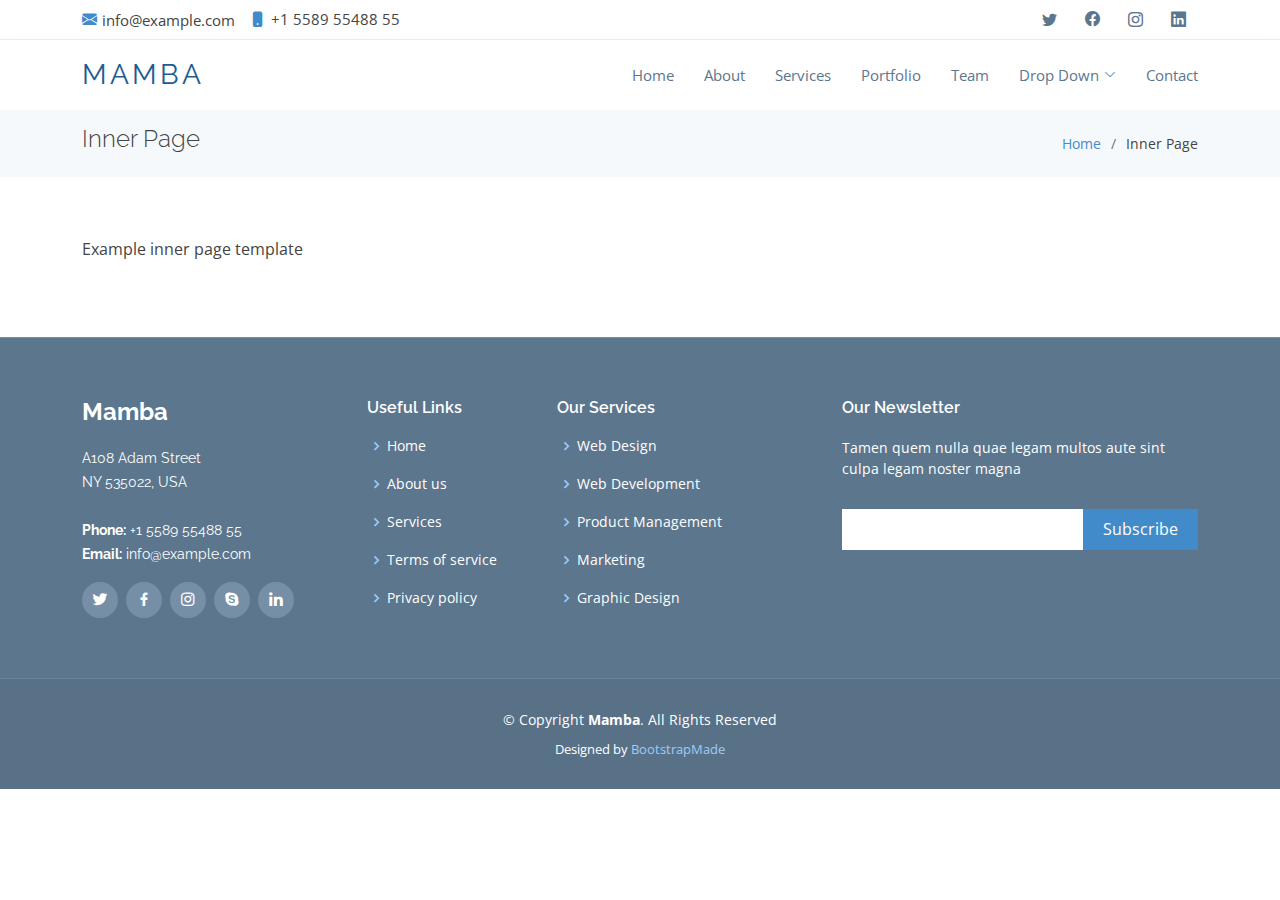
<file: Mamba/inner-page.html>
<!DOCTYPE html>
<html lang="en">

<head>
  <meta charset="utf-8">
  <meta content="width=device-width, initial-scale=1.0" name="viewport">

  <title>Inner Page - Mamba Bootstrap Template</title>
  <meta content="" name="description">
  <meta content="" name="keywords">

  <!-- Favicons -->
  <link href="assets/img/favicon.png" rel="icon">
  <link href="assets/img/apple-touch-icon.png" rel="apple-touch-icon">

  <!-- Google Fonts -->
  <link href="https://fonts.googleapis.com/css?family=Open+Sans:300,300i,400,400i,600,600i,700,700i|Raleway:300,300i,400,400i,600,600i,700,700i,900" rel="stylesheet">

  <!-- Vendor CSS Files -->
  <link href="assets/vendor/animate.css/animate.min.css" rel="stylesheet">
  <link href="assets/vendor/aos/aos.css" rel="stylesheet">
  <link href="assets/vendor/bootstrap/css/bootstrap.min.css" rel="stylesheet">
  <link href="assets/vendor/bootstrap-icons/bootstrap-icons.css" rel="stylesheet">
  <link href="assets/vendor/boxicons/css/boxicons.min.css" rel="stylesheet">
  <link href="assets/vendor/glightbox/css/glightbox.min.css" rel="stylesheet">
  <link href="assets/vendor/swiper/swiper-bundle.min.css" rel="stylesheet">

  <!-- Template Main CSS File -->
  <link href="assets/css/style.css" rel="stylesheet">

  <!-- =======================================================
  * Template Name: Mamba - v4.6.0
  * Template URL: https://bootstrapmade.com/mamba-one-page-bootstrap-template-free/
  * Author: BootstrapMade.com
  * License: https://bootstrapmade.com/license/
  ======================================================== -->
</head>

<body>

  <!-- ======= Top Bar ======= -->
  <section id="topbar" class="d-flex align-items-center">
    <div class="container d-flex justify-content-center justify-content-md-between">
      <div class="contact-info d-flex align-items-center">
        <i class="bi bi-envelope-fill"></i><a href="mailto:contact@example.com">info@example.com</a>
        <i class="bi bi-phone-fill phone-icon"></i> +1 5589 55488 55
      </div>
      <div class="social-links d-none d-md-block">
        <a href="#" class="twitter"><i class="bi bi-twitter"></i></a>
        <a href="#" class="facebook"><i class="bi bi-facebook"></i></a>
        <a href="#" class="instagram"><i class="bi bi-instagram"></i></a>
        <a href="#" class="linkedin"><i class="bi bi-linkedin"></i></i></a>
      </div>
    </div>
  </section>

  <!-- ======= Header ======= -->
  <header id="header" class="d-flex align-items-center">
    <div class="container d-flex align-items-center">

      <div class="logo me-auto">
        <h1><a href="index.html">Mamba</a></h1>
        <!-- Uncomment below if you prefer to use an image logo -->
        <!-- <a href="index.html"><img src="assets/img/logo.png" alt="" class="img-fluid"></a>-->
      </div>

      <nav id="navbar" class="navbar">
        <ul>
          <li><a class="nav-link scrollto " href="#hero">Home</a></li>
          <li><a class="nav-link scrollto" href="#about">About</a></li>
          <li><a class="nav-link scrollto" href="#services">Services</a></li>
          <li><a class="nav-link scrollto" href="#portfolio">Portfolio</a></li>
          <li><a class="nav-link scrollto" href="#team">Team</a></li>
          <li class="dropdown"><a href="#"><span>Drop Down</span> <i class="bi bi-chevron-down"></i></a>
            <ul>
              <li><a href="#">Drop Down 1</a></li>
              <li class="dropdown"><a href="#"><span>Deep Drop Down</span> <i class="bi bi-chevron-right"></i></a>
                <ul>
                  <li><a href="#">Deep Drop Down 1</a></li>
                  <li><a href="#">Deep Drop Down 2</a></li>
                  <li><a href="#">Deep Drop Down 3</a></li>
                  <li><a href="#">Deep Drop Down 4</a></li>
                  <li><a href="#">Deep Drop Down 5</a></li>
                </ul>
              </li>
              <li><a href="#">Drop Down 2</a></li>
              <li><a href="#">Drop Down 3</a></li>
              <li><a href="#">Drop Down 4</a></li>
            </ul>
          </li>
          <li><a class="nav-link scrollto" href="#contact">Contact</a></li>
        </ul>
        <i class="bi bi-list mobile-nav-toggle"></i>
      </nav><!-- .navbar -->

    </div>
  </header><!-- End Header -->

  <main id="main">

    <!-- ======= Breadcrumbs Section ======= -->
    <section class="breadcrumbs">
      <div class="container">

        <div class="d-flex justify-content-between align-items-center">
          <h2>Inner Page</h2>
          <ol>
            <li><a href="index.html">Home</a></li>
            <li>Inner Page</li>
          </ol>
        </div>

      </div>
    </section><!-- End Breadcrumbs Section -->

    <section class="inner-page">
      <div class="container">
        <p>
          Example inner page template
        </p>
      </div>
    </section>

  </main><!-- End #main -->

  <!-- ======= Footer ======= -->
  <footer id="footer">
    <div class="footer-top">
      <div class="container">
        <div class="row">

          <div class="col-lg-3 col-md-6 footer-info">
            <h3>Mamba</h3>
            <p>
              A108 Adam Street <br>
              NY 535022, USA<br><br>
              <strong>Phone:</strong> +1 5589 55488 55<br>
              <strong>Email:</strong> info@example.com<br>
            </p>
            <div class="social-links mt-3">
              <a href="#" class="twitter"><i class="bx bxl-twitter"></i></a>
              <a href="#" class="facebook"><i class="bx bxl-facebook"></i></a>
              <a href="#" class="instagram"><i class="bx bxl-instagram"></i></a>
              <a href="#" class="google-plus"><i class="bx bxl-skype"></i></a>
              <a href="#" class="linkedin"><i class="bx bxl-linkedin"></i></a>
            </div>
          </div>

          <div class="col-lg-2 col-md-6 footer-links">
            <h4>Useful Links</h4>
            <ul>
              <li><i class="bx bx-chevron-right"></i> <a href="#">Home</a></li>
              <li><i class="bx bx-chevron-right"></i> <a href="#">About us</a></li>
              <li><i class="bx bx-chevron-right"></i> <a href="#">Services</a></li>
              <li><i class="bx bx-chevron-right"></i> <a href="#">Terms of service</a></li>
              <li><i class="bx bx-chevron-right"></i> <a href="#">Privacy policy</a></li>
            </ul>
          </div>

          <div class="col-lg-3 col-md-6 footer-links">
            <h4>Our Services</h4>
            <ul>
              <li><i class="bx bx-chevron-right"></i> <a href="#">Web Design</a></li>
              <li><i class="bx bx-chevron-right"></i> <a href="#">Web Development</a></li>
              <li><i class="bx bx-chevron-right"></i> <a href="#">Product Management</a></li>
              <li><i class="bx bx-chevron-right"></i> <a href="#">Marketing</a></li>
              <li><i class="bx bx-chevron-right"></i> <a href="#">Graphic Design</a></li>
            </ul>
          </div>

          <div class="col-lg-4 col-md-6 footer-newsletter">
            <h4>Our Newsletter</h4>
            <p>Tamen quem nulla quae legam multos aute sint culpa legam noster magna</p>
            <form action="" method="post">
              <input type="email" name="email"><input type="submit" value="Subscribe">
            </form>

          </div>

        </div>
      </div>
    </div>

    <div class="container">
      <div class="copyright">
        &copy; Copyright <strong><span>Mamba</span></strong>. All Rights Reserved
      </div>
      <div class="credits">
        <!-- All the links in the footer should remain intact. -->
        <!-- You can delete the links only if you purchased the pro version. -->
        <!-- Licensing information: https://bootstrapmade.com/license/ -->
        <!-- Purchase the pro version with working PHP/AJAX contact form: https://bootstrapmade.com/mamba-one-page-bootstrap-template-free/ -->
        Designed by <a href="https://bootstrapmade.com/">BootstrapMade</a>
      </div>
    </div>
  </footer><!-- End Footer -->

  <a href="#" class="back-to-top d-flex align-items-center justify-content-center"><i class="bi bi-arrow-up-short"></i></a>

  <!-- Vendor JS Files -->
  <script src="assets/vendor/aos/aos.js"></script>
  <script src="assets/vendor/bootstrap/js/bootstrap.bundle.min.js"></script>
  <script src="assets/vendor/glightbox/js/glightbox.min.js"></script>
  <script src="assets/vendor/isotope-layout/isotope.pkgd.min.js"></script>
  <script src="assets/vendor/php-email-form/validate.js"></script>
  <script src="assets/vendor/purecounter/purecounter.js"></script>
  <script src="assets/vendor/swiper/swiper-bundle.min.js"></script>

  <!-- Template Main JS File -->
  <script src="assets/js/main.js"></script>

</body>

</html>
</file>
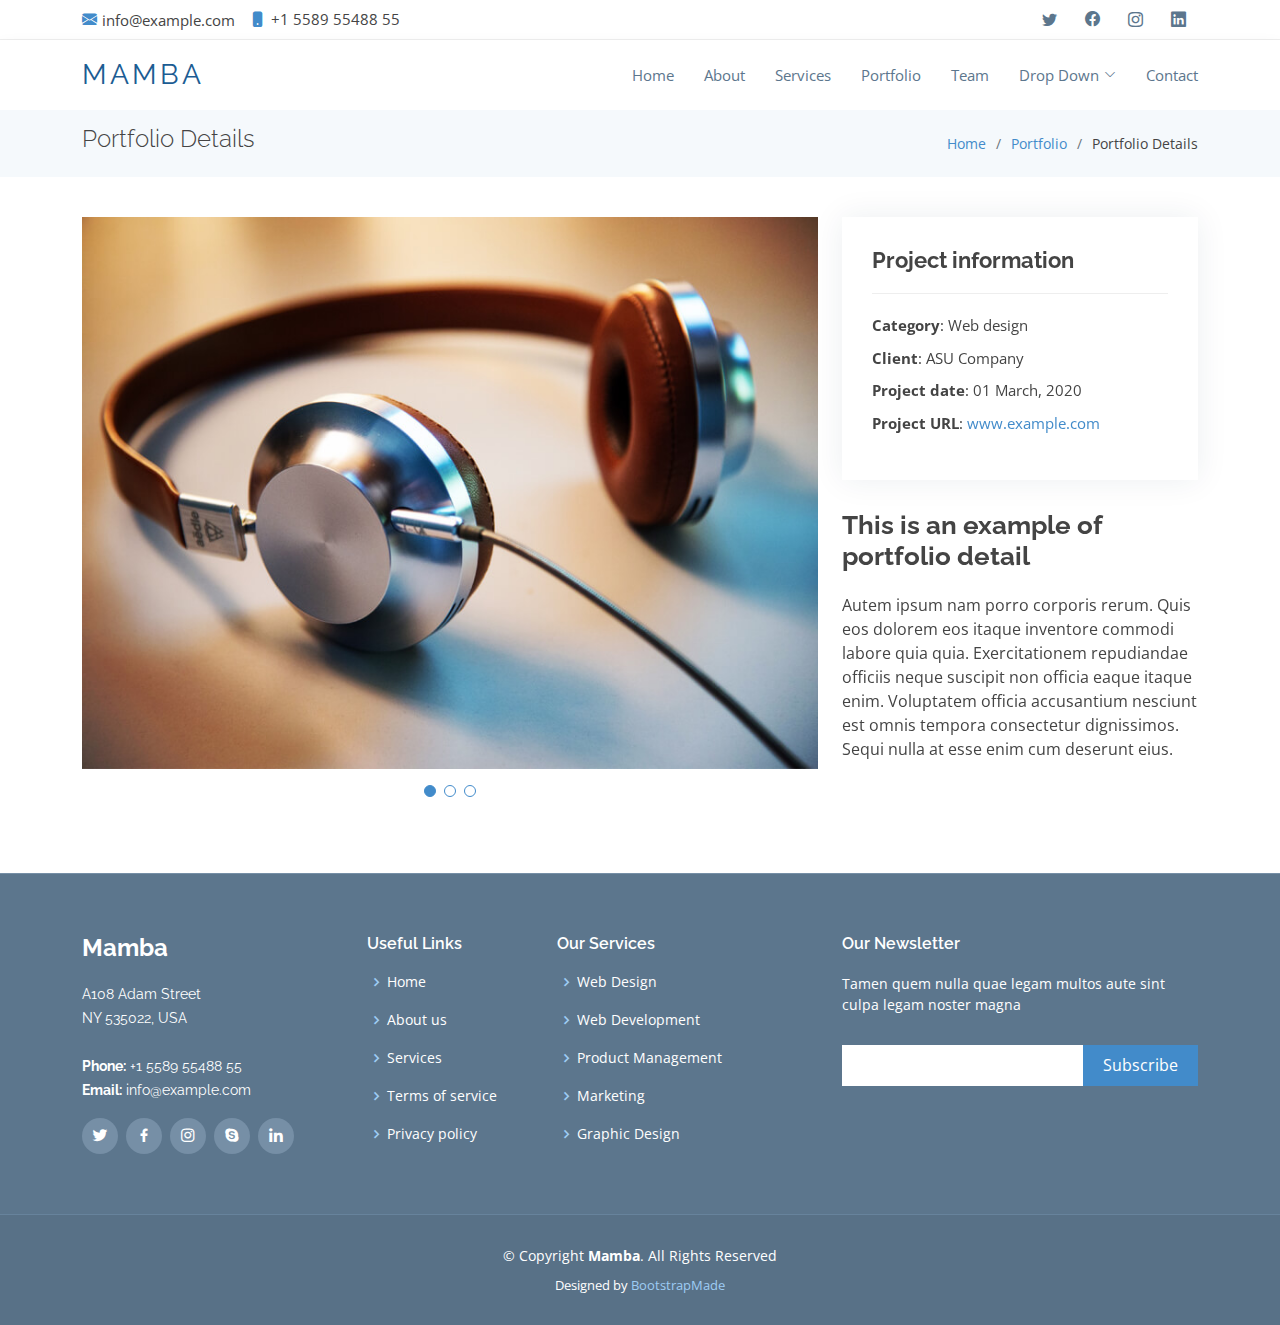
<file: Mamba/portfolio-details.html>
<!DOCTYPE html>
<html lang="en">

<head>
  <meta charset="utf-8">
  <meta content="width=device-width, initial-scale=1.0" name="viewport">

  <title>Portfolio Details - Mamba Bootstrap Template</title>
  <meta content="" name="description">
  <meta content="" name="keywords">

  <!-- Favicons -->
  <link href="assets/img/favicon.png" rel="icon">
  <link href="assets/img/apple-touch-icon.png" rel="apple-touch-icon">

  <!-- Google Fonts -->
  <link href="https://fonts.googleapis.com/css?family=Open+Sans:300,300i,400,400i,600,600i,700,700i|Raleway:300,300i,400,400i,600,600i,700,700i,900" rel="stylesheet">

  <!-- Vendor CSS Files -->
  <link href="assets/vendor/animate.css/animate.min.css" rel="stylesheet">
  <link href="assets/vendor/aos/aos.css" rel="stylesheet">
  <link href="assets/vendor/bootstrap/css/bootstrap.min.css" rel="stylesheet">
  <link href="assets/vendor/bootstrap-icons/bootstrap-icons.css" rel="stylesheet">
  <link href="assets/vendor/boxicons/css/boxicons.min.css" rel="stylesheet">
  <link href="assets/vendor/glightbox/css/glightbox.min.css" rel="stylesheet">
  <link href="assets/vendor/swiper/swiper-bundle.min.css" rel="stylesheet">

  <!-- Template Main CSS File -->
  <link href="assets/css/style.css" rel="stylesheet">

  <!-- =======================================================
  * Template Name: Mamba - v4.6.0
  * Template URL: https://bootstrapmade.com/mamba-one-page-bootstrap-template-free/
  * Author: BootstrapMade.com
  * License: https://bootstrapmade.com/license/
  ======================================================== -->
</head>

<body>

  <!-- ======= Top Bar ======= -->
  <section id="topbar" class="d-flex align-items-center">
    <div class="container d-flex justify-content-center justify-content-md-between">
      <div class="contact-info d-flex align-items-center">
        <i class="bi bi-envelope-fill"></i><a href="mailto:contact@example.com">info@example.com</a>
        <i class="bi bi-phone-fill phone-icon"></i> +1 5589 55488 55
      </div>
      <div class="social-links d-none d-md-block">
        <a href="#" class="twitter"><i class="bi bi-twitter"></i></a>
        <a href="#" class="facebook"><i class="bi bi-facebook"></i></a>
        <a href="#" class="instagram"><i class="bi bi-instagram"></i></a>
        <a href="#" class="linkedin"><i class="bi bi-linkedin"></i></i></a>
      </div>
    </div>
  </section>

  <!-- ======= Header ======= -->
  <header id="header" class="d-flex align-items-center">
    <div class="container d-flex align-items-center">

      <div class="logo me-auto">
        <h1><a href="index.html">Mamba</a></h1>
        <!-- Uncomment below if you prefer to use an image logo -->
        <!-- <a href="index.html"><img src="assets/img/logo.png" alt="" class="img-fluid"></a>-->
      </div>

      <nav id="navbar" class="navbar">
        <ul>
          <li><a class="nav-link scrollto " href="#hero">Home</a></li>
          <li><a class="nav-link scrollto" href="#about">About</a></li>
          <li><a class="nav-link scrollto" href="#services">Services</a></li>
          <li><a class="nav-link scrollto" href="#portfolio">Portfolio</a></li>
          <li><a class="nav-link scrollto" href="#team">Team</a></li>
          <li class="dropdown"><a href="#"><span>Drop Down</span> <i class="bi bi-chevron-down"></i></a>
            <ul>
              <li><a href="#">Drop Down 1</a></li>
              <li class="dropdown"><a href="#"><span>Deep Drop Down</span> <i class="bi bi-chevron-right"></i></a>
                <ul>
                  <li><a href="#">Deep Drop Down 1</a></li>
                  <li><a href="#">Deep Drop Down 2</a></li>
                  <li><a href="#">Deep Drop Down 3</a></li>
                  <li><a href="#">Deep Drop Down 4</a></li>
                  <li><a href="#">Deep Drop Down 5</a></li>
                </ul>
              </li>
              <li><a href="#">Drop Down 2</a></li>
              <li><a href="#">Drop Down 3</a></li>
              <li><a href="#">Drop Down 4</a></li>
            </ul>
          </li>
          <li><a class="nav-link scrollto" href="#contact">Contact</a></li>
        </ul>
        <i class="bi bi-list mobile-nav-toggle"></i>
      </nav><!-- .navbar -->

    </div>
  </header><!-- End Header -->

  <main id="main">

    <!-- ======= Breadcrumbs Section ======= -->
    <section class="breadcrumbs">
      <div class="container">

        <div class="d-flex justify-content-between align-items-center">
          <h2>Portfolio Details</h2>
          <ol>
            <li><a href="index.html">Home</a></li>
            <li><a href="portfolio.html">Portfolio</a></li>
            <li>Portfolio Details</li>
          </ol>
        </div>

      </div>
    </section><!-- Breadcrumbs Section -->

    <!-- ======= Portfolio Details Section ======= -->
    <section id="portfolio-details" class="portfolio-details">
      <div class="container" data-aos="fade-up">

        <div class="row gy-4">

          <div class="col-lg-8">
            <div class="portfolio-details-slider swiper">
              <div class="swiper-wrapper align-items-center">

                <div class="swiper-slide">
                  <img src="assets/img/portfolio/portfolio-1.jpg" alt="">
                </div>

                <div class="swiper-slide">
                  <img src="assets/img/portfolio/portfolio-2.jpg" alt="">
                </div>

                <div class="swiper-slide">
                  <img src="assets/img/portfolio/portfolio-3.jpg" alt="">
                </div>

              </div>
              <div class="swiper-pagination"></div>
            </div>
          </div>

          <div class="col-lg-4">
            <div class="portfolio-info">
              <h3>Project information</h3>
              <ul>
                <li><strong>Category</strong>: Web design</li>
                <li><strong>Client</strong>: ASU Company</li>
                <li><strong>Project date</strong>: 01 March, 2020</li>
                <li><strong>Project URL</strong>: <a href="#">www.example.com</a></li>
              </ul>
            </div>
            <div class="portfolio-description">
              <h2>This is an example of portfolio detail</h2>
              <p>
                Autem ipsum nam porro corporis rerum. Quis eos dolorem eos itaque inventore commodi labore quia quia. Exercitationem repudiandae officiis neque suscipit non officia eaque itaque enim. Voluptatem officia accusantium nesciunt est omnis tempora consectetur dignissimos. Sequi nulla at esse enim cum deserunt eius.
              </p>
            </div>
          </div>

        </div>

      </div>
    </section><!-- End Portfolio Details Section -->

  </main><!-- End #main -->

  <!-- ======= Footer ======= -->
  <footer id="footer">
    <div class="footer-top">
      <div class="container">
        <div class="row">

          <div class="col-lg-3 col-md-6 footer-info">
            <h3>Mamba</h3>
            <p>
              A108 Adam Street <br>
              NY 535022, USA<br><br>
              <strong>Phone:</strong> +1 5589 55488 55<br>
              <strong>Email:</strong> info@example.com<br>
            </p>
            <div class="social-links mt-3">
              <a href="#" class="twitter"><i class="bx bxl-twitter"></i></a>
              <a href="#" class="facebook"><i class="bx bxl-facebook"></i></a>
              <a href="#" class="instagram"><i class="bx bxl-instagram"></i></a>
              <a href="#" class="google-plus"><i class="bx bxl-skype"></i></a>
              <a href="#" class="linkedin"><i class="bx bxl-linkedin"></i></a>
            </div>
          </div>

          <div class="col-lg-2 col-md-6 footer-links">
            <h4>Useful Links</h4>
            <ul>
              <li><i class="bx bx-chevron-right"></i> <a href="#">Home</a></li>
              <li><i class="bx bx-chevron-right"></i> <a href="#">About us</a></li>
              <li><i class="bx bx-chevron-right"></i> <a href="#">Services</a></li>
              <li><i class="bx bx-chevron-right"></i> <a href="#">Terms of service</a></li>
              <li><i class="bx bx-chevron-right"></i> <a href="#">Privacy policy</a></li>
            </ul>
          </div>

          <div class="col-lg-3 col-md-6 footer-links">
            <h4>Our Services</h4>
            <ul>
              <li><i class="bx bx-chevron-right"></i> <a href="#">Web Design</a></li>
              <li><i class="bx bx-chevron-right"></i> <a href="#">Web Development</a></li>
              <li><i class="bx bx-chevron-right"></i> <a href="#">Product Management</a></li>
              <li><i class="bx bx-chevron-right"></i> <a href="#">Marketing</a></li>
              <li><i class="bx bx-chevron-right"></i> <a href="#">Graphic Design</a></li>
            </ul>
          </div>

          <div class="col-lg-4 col-md-6 footer-newsletter">
            <h4>Our Newsletter</h4>
            <p>Tamen quem nulla quae legam multos aute sint culpa legam noster magna</p>
            <form action="" method="post">
              <input type="email" name="email"><input type="submit" value="Subscribe">
            </form>

          </div>

        </div>
      </div>
    </div>

    <div class="container">
      <div class="copyright">
        &copy; Copyright <strong><span>Mamba</span></strong>. All Rights Reserved
      </div>
      <div class="credits">
        <!-- All the links in the footer should remain intact. -->
        <!-- You can delete the links only if you purchased the pro version. -->
        <!-- Licensing information: https://bootstrapmade.com/license/ -->
        <!-- Purchase the pro version with working PHP/AJAX contact form: https://bootstrapmade.com/mamba-one-page-bootstrap-template-free/ -->
        Designed by <a href="https://bootstrapmade.com/">BootstrapMade</a>
      </div>
    </div>
  </footer><!-- End Footer -->

  <a href="#" class="back-to-top d-flex align-items-center justify-content-center"><i class="bi bi-arrow-up-short"></i></a>

  <!-- Vendor JS Files -->
  <script src="assets/vendor/aos/aos.js"></script>
  <script src="assets/vendor/bootstrap/js/bootstrap.bundle.min.js"></script>
  <script src="assets/vendor/glightbox/js/glightbox.min.js"></script>
  <script src="assets/vendor/isotope-layout/isotope.pkgd.min.js"></script>
  <script src="assets/vendor/php-email-form/validate.js"></script>
  <script src="assets/vendor/purecounter/purecounter.js"></script>
  <script src="assets/vendor/swiper/swiper-bundle.min.js"></script>

  <!-- Template Main JS File -->
  <script src="assets/js/main.js"></script>

</body>

</html>
</file>
<file: Mamba/assets/css/style.css>
/**
* Template Name: Mamba - v4.6.0
* Template URL: https://bootstrapmade.com/mamba-one-page-bootstrap-template-free/
* Author: BootstrapMade.com
* License: https://bootstrapmade.com/license/
*/

/*--------------------------------------------------------------
# General
--------------------------------------------------------------*/
body {
  font-family: "Open Sans", sans-serif;
  color: #444;
}

a {
  color: #428bca;
  text-decoration: none;
}

a:hover {
  color: #9eccf4;
  text-decoration: none;
}

h1, h2, h3, h4, h5, h6, .font-primary {
  font-family: "Raleway", sans-serif;
}

/*--------------------------------------------------------------
# Back to top button
--------------------------------------------------------------*/
.back-to-top {
  position: fixed;
  visibility: hidden;
  opacity: 0;
  right: 15px;
  bottom: 15px;
  z-index: 99999;
  background: #428bca;
  width: 40px;
  height: 40px;
  border-radius: 4px;
  transition: all 0.4s;
}
.back-to-top i {
  font-size: 24px;
  color: #fff;
  line-height: 0;
}
.back-to-top:hover {
  background: #629fd3;
  color: #fff;
}
.back-to-top.active {
  visibility: visible;
  opacity: 1;
}

/*--------------------------------------------------------------
# Disable aos animation delay on mobile devices
--------------------------------------------------------------*/
@media screen and (max-width: 768px) {
  [data-aos-delay] {
    transition-delay: 0 !important;
  }
}
/*--------------------------------------------------------------
# Top Bar
--------------------------------------------------------------*/
#topbar {
  background: #fff;
  border-bottom: 1px solid #eee;
  font-size: 15px;
  height: 40px;
  padding: 0;
}
#topbar .contact-info a {
  line-height: 0;
  color: #444;
  transition: 0.3s;
}
#topbar .contact-info a:hover {
  color: #428bca;
}
#topbar .contact-info i {
  color: #428bca;
  line-height: 0;
  margin-right: 5px;
}
#topbar .contact-info .phone-icon {
  margin-left: 15px;
}
#topbar .social-links a {
  color: #5c768d;
  padding: 4px 12px;
  display: inline-block;
  line-height: 1px;
  transition: 0.3s;
}
#topbar .social-links a:hover {
  color: #428bca;
}

/*--------------------------------------------------------------
# Header
--------------------------------------------------------------*/
#header {
  height: 70px;
  background: #fff;
  z-index: 997;
  box-shadow: 0px 5px 15px 0px rgba(0, 0, 0, 0.06);
}
#header .logo h1 {
  font-size: 28px;
  margin: 0;
  padding: 10px 0;
  line-height: 1;
  font-weight: 400;
  letter-spacing: 3px;
  text-transform: uppercase;
}
#header .logo h1 a, #header .logo h1 a:hover {
  color: #1c5c93;
  text-decoration: none;
}
#header .logo img {
  padding: 0;
  margin: 0;
  max-height: 40px;
}

.scrolled-offset {
  margin-top: 70px;
}

/*--------------------------------------------------------------
# Navigation Menu
--------------------------------------------------------------*/
/**
* Desktop Navigation 
*/
.navbar {
  padding: 0;
}
.navbar ul {
  margin: 0;
  padding: 0;
  display: flex;
  list-style: none;
  align-items: center;
}
.navbar li {
  position: relative;
}
.navbar a, .navbar a:focus {
  display: flex;
  align-items: center;
  justify-content: space-between;
  padding: 10px 0 10px 30px;
  font-family: "Open Sans", sans-serif;
  font-size: 15px;
  color: #5c768d;
  white-space: nowrap;
  transition: 0.3s;
}
.navbar a i, .navbar a:focus i {
  font-size: 12px;
  line-height: 0;
  margin-left: 5px;
}
.navbar a:hover, .navbar .active, .navbar .active:focus, .navbar li:hover > a {
  color: #428bca;
}
.navbar .dropdown ul {
  display: block;
  position: absolute;
  left: 14px;
  top: 100%;
  margin: 0;
  padding: 10px 0;
  z-index: 99;
  opacity: 0;
  visibility: hidden;
  background: #fff;
  box-shadow: 0px 0px 30px rgba(127, 137, 161, 0.25);
  transition: 0.3s;
}
.navbar .dropdown ul li {
  min-width: 200px;
}
.navbar .dropdown ul a {
  padding: 10px 20px;
  text-transform: none;
}
.navbar .dropdown ul a i {
  font-size: 12px;
}
.navbar .dropdown ul a:hover, .navbar .dropdown ul .active:hover, .navbar .dropdown ul li:hover > a {
  color: #428bca;
}
.navbar .dropdown:hover > ul {
  opacity: 1;
  visibility: visible;
}
.navbar .dropdown .dropdown ul {
  top: 0;
  left: calc(100% - 30px);
  visibility: hidden;
}
.navbar .dropdown .dropdown:hover > ul {
  opacity: 1;
  top: 0;
  left: 100%;
  visibility: visible;
}
@media (max-width: 1366px) {
  .navbar .dropdown .dropdown ul {
    left: -90%;
  }
  .navbar .dropdown .dropdown:hover > ul {
    left: -100%;
  }
}

/**
* Mobile Navigation 
*/
.mobile-nav-toggle {
  color: #1f3548;
  font-size: 28px;
  cursor: pointer;
  display: none;
  line-height: 0;
  transition: 0.5s;
}
.mobile-nav-toggle.bi-x {
  color: #fff;
}

@media (max-width: 991px) {
  .mobile-nav-toggle {
    display: block;
  }

  .navbar ul {
    display: none;
  }
}
.navbar-mobile {
  position: fixed;
  overflow: hidden;
  top: 0;
  right: 0;
  left: 0;
  bottom: 0;
  background: rgba(31, 53, 72, 0.9);
  transition: 0.3s;
  z-index: 998;
}
.navbar-mobile .mobile-nav-toggle {
  position: absolute;
  top: 15px;
  right: 15px;
}
.navbar-mobile ul {
  display: block;
  position: absolute;
  top: 55px;
  right: 15px;
  bottom: 15px;
  left: 15px;
  padding: 10px 0;
  background-color: #fff;
  overflow-y: auto;
  transition: 0.3s;
}
.navbar-mobile a, .navbar-mobile a:focus {
  padding: 10px 20px;
  font-size: 15px;
  color: #1f3548;
}
.navbar-mobile a:hover, .navbar-mobile .active, .navbar-mobile li:hover > a {
  color: #428bca;
}
.navbar-mobile .getstarted, .navbar-mobile .getstarted:focus {
  margin: 15px;
}
.navbar-mobile .dropdown ul {
  position: static;
  display: none;
  margin: 10px 20px;
  padding: 10px 0;
  z-index: 99;
  opacity: 1;
  visibility: visible;
  background: #fff;
  box-shadow: 0px 0px 30px rgba(127, 137, 161, 0.25);
}
.navbar-mobile .dropdown ul li {
  min-width: 200px;
}
.navbar-mobile .dropdown ul a {
  padding: 10px 20px;
}
.navbar-mobile .dropdown ul a i {
  font-size: 12px;
}
.navbar-mobile .dropdown ul a:hover, .navbar-mobile .dropdown ul .active:hover, .navbar-mobile .dropdown ul li:hover > a {
  color: #428bca;
}
.navbar-mobile .dropdown > .dropdown-active {
  display: block;
}

/*--------------------------------------------------------------
# Hero Section
--------------------------------------------------------------*/
#hero {
  width: 100%;
  height: calc(100vh - 110px);
  padding: 0;
  overflow: hidden;
  background: #000;
}
#hero .carousel-item {
  width: 100%;
  height: calc(100vh - 110px);
  background-size: cover;
  background-position: top right;
  background-repeat: no-repeat;
  overflow: hidden;
}
#hero .carousel-item::before {
  content: "";
  background-color: rgba(13, 30, 45, 0.6);
  position: absolute;
  height: 100%;
  width: 100%;
  top: 0;
  right: 0;
  left: 0;
  bottom: 0;
  overflow: hidden;
}
#hero .carousel-container {
  display: flex;
  justify-content: center;
  align-items: center;
  position: absolute;
  bottom: 0;
  top: 0;
  left: 0;
  right: 0;
  overflow: hidden;
}
#hero .carousel-content {
  text-align: left;
}
@media (max-width: 992px) {
  #hero, #hero .carousel-item {
    height: calc(100vh - 70px);
  }
  #hero .carousel-content.container {
    padding: 0 50px;
  }
}
#hero h2 {
  color: #fff;
  margin-bottom: 30px;
  font-size: 48px;
  font-weight: 900;
}
#hero p {
  width: 80%;
  -webkit-animation-delay: 0.4s;
  animation-delay: 0.4s;
  color: #fff;
}
#hero .carousel-inner .carousel-item {
  transition-property: opacity;
  background-position: center top;
}
#hero .carousel-inner .carousel-item,
#hero .carousel-inner .active.carousel-item-start,
#hero .carousel-inner .active.carousel-item-end {
  opacity: 0;
}
#hero .carousel-inner .active,
#hero .carousel-inner .carousel-item-next.carousel-item-start,
#hero .carousel-inner .carousel-item-prev.carousel-item-end {
  opacity: 1;
  transition: 0.5s;
}
#hero .carousel-inner .carousel-item-next,
#hero .carousel-inner .carousel-item-prev,
#hero .carousel-inner .active.carousel-item-start,
#hero .carousel-inner .active.carousel-item-end {
  left: 0;
  transform: translate3d(0, 0, 0);
}
#hero .carousel-control-prev, #hero .carousel-control-next {
  width: 10%;
}
#hero .carousel-control-next-icon, #hero .carousel-control-prev-icon {
  background: none;
  font-size: 48px;
  line-height: 1;
  width: auto;
  height: auto;
}
#hero .carousel-indicators li {
  cursor: pointer;
}
#hero .btn-get-started {
  font-family: "Raleway", sans-serif;
  font-weight: 500;
  font-size: 14px;
  letter-spacing: 1px;
  display: inline-block;
  padding: 12px 32px;
  border-radius: 5px;
  transition: 0.5s;
  line-height: 1;
  margin: 10px;
  color: #fff;
  -webkit-animation-delay: 0.8s;
  animation-delay: 0.8s;
  border: 0;
  background: #428bca;
}
#hero .btn-get-started:hover {
  background: #1c5c93;
}
@media (max-width: 768px) {
  #hero h2 {
    font-size: 28px;
  }
}
@media (max-height: 500px) {
  #hero, #hero .carousel-item {
    height: 120vh;
  }
}
@media (min-width: 1024px) {
  #hero p {
    width: 60%;
  }
  #hero .carousel-control-prev, #hero .carousel-control-next {
    width: 5%;
  }
}

/*--------------------------------------------------------------
# Sections General
--------------------------------------------------------------*/
section {
  padding: 60px 0;
  overflow: hidden;
}

.section-bg {
  background-color: #f5f9fc;
}

.section-title {
  text-align: center;
  padding-bottom: 30px;
}
.section-title h2 {
  font-size: 32px;
  font-weight: 600;
  margin-bottom: 20px;
  padding-bottom: 0;
  color: #5c768d;
}
.section-title p {
  margin-bottom: 0;
}

/*--------------------------------------------------------------
# Breadcrumbs
--------------------------------------------------------------*/
.breadcrumbs {
  padding: 15px 0;
  background-color: #f5f9fc;
  min-height: 40px;
}
.breadcrumbs h2 {
  font-size: 24px;
  font-weight: 300;
}
.breadcrumbs ol {
  display: flex;
  flex-wrap: wrap;
  list-style: none;
  padding: 0;
  margin: 0;
  font-size: 14px;
}
.breadcrumbs ol li + li {
  padding-left: 10px;
}
.breadcrumbs ol li + li::before {
  display: inline-block;
  padding-right: 10px;
  color: #6c757d;
  content: "/";
}
@media (max-width: 768px) {
  .breadcrumbs .d-flex {
    display: block !important;
  }
  .breadcrumbs ol {
    display: block;
  }
  .breadcrumbs ol li {
    display: inline-block;
  }
}

/*--------------------------------------------------------------
# About Us
--------------------------------------------------------------*/
.about {
  padding-bottom: 30px;
}
.about .container {
  box-shadow: 0 5px 25px 0 rgba(214, 215, 216, 0.6);
}
.about .video-box img {
  padding: 15px 0;
}
.about .section-title p {
  text-align: left;
  font-style: italic;
  color: #666;
}
.about .about-content {
  padding: 40px;
}
.about .icon-box + .icon-box {
  margin-top: 40px;
}
.about .icon-box .icon {
  float: left;
  display: flex;
  align-items: center;
  justify-content: center;
  width: 72px;
  height: 72px;
  background: #f1f7fb;
  border-radius: 6px;
  transition: 0.5s;
}
.about .icon-box .icon i {
  color: #428bca;
  font-size: 32px;
}
.about .icon-box:hover .icon {
  background: #428bca;
}
.about .icon-box:hover .icon i {
  color: #fff;
}
.about .icon-box .title {
  margin-left: 95px;
  font-weight: 700;
  margin-bottom: 10px;
  font-size: 18px;
  text-transform: uppercase;
}
.about .icon-box .title a {
  color: #343a40;
  transition: 0.3s;
}
.about .icon-box .title a:hover {
  color: #428bca;
}
.about .icon-box .description {
  margin-left: 95px;
  line-height: 24px;
  font-size: 14px;
}
.about .video-box {
  position: relative;
}
.about .play-btn {
  width: 94px;
  height: 94px;
  background: radial-gradient(#428bca 50%, rgba(66, 139, 202, 0.4) 52%);
  border-radius: 50%;
  display: block;
  position: absolute;
  left: calc(50% - 47px);
  top: calc(50% - 47px);
  overflow: hidden;
}
.about .play-btn::after {
  content: "";
  position: absolute;
  left: 50%;
  top: 50%;
  transform: translateX(-40%) translateY(-50%);
  width: 0;
  height: 0;
  border-top: 10px solid transparent;
  border-bottom: 10px solid transparent;
  border-left: 15px solid #fff;
  z-index: 100;
  transition: all 400ms cubic-bezier(0.55, 0.055, 0.675, 0.19);
}
.about .play-btn::before {
  content: "";
  position: absolute;
  width: 120px;
  height: 120px;
  -webkit-animation-delay: 0s;
  animation-delay: 0s;
  -webkit-animation: pulsate-btn 2s;
  animation: pulsate-btn 2s;
  -webkit-animation-direction: forwards;
  animation-direction: forwards;
  -webkit-animation-iteration-count: infinite;
  animation-iteration-count: infinite;
  -webkit-animation-timing-function: steps;
  animation-timing-function: steps;
  opacity: 1;
  border-radius: 50%;
  border: 5px solid rgba(66, 139, 202, 0.7);
  top: -15%;
  left: -15%;
  background: rgba(198, 16, 0, 0);
}
.about .play-btn:hover::after {
  border-left: 15px solid #428bca;
  transform: scale(20);
}
.about .play-btn:hover::before {
  content: "";
  position: absolute;
  left: 50%;
  top: 50%;
  transform: translateX(-40%) translateY(-50%);
  width: 0;
  height: 0;
  border: none;
  border-top: 10px solid transparent;
  border-bottom: 10px solid transparent;
  border-left: 15px solid #fff;
  z-index: 200;
  -webkit-animation: none;
  animation: none;
  border-radius: 0;
}

@-webkit-keyframes pulsate-btn {
  0% {
    transform: scale(0.6, 0.6);
    opacity: 1;
  }
  100% {
    transform: scale(1, 1);
    opacity: 0;
  }
}

@keyframes pulsate-btn {
  0% {
    transform: scale(0.6, 0.6);
    opacity: 1;
  }
  100% {
    transform: scale(1, 1);
    opacity: 0;
  }
}
/*--------------------------------------------------------------
# About Lists
--------------------------------------------------------------*/
.about-lists {
  padding: 40px;
}
.about-lists .row {
  overflow: hidden;
}
.about-lists .content-item {
  padding: 40px;
  border-left: 1px solid #d9e8f4;
  border-bottom: 1px solid #d9e8f4;
  margin: -1px;
}
.about-lists .content-item span {
  display: block;
  font-size: 24px;
  font-weight: 400;
  color: #9eccf4;
}
.about-lists .content-item h4 {
  font-size: 28px;
  font-weight: 400;
  padding: 0;
  margin: 20px 0;
}
.about-lists .content-item p {
  color: #aaaaaa;
  font-size: 15px;
  margin: 0;
  padding: 0;
}
@media (max-width: 768px) {
  .about-lists .content-item {
    padding: 40px 0;
  }
}

/*--------------------------------------------------------------
# Counts
--------------------------------------------------------------*/
.counts {
  padding-bottom: 30px;
}
.counts .count-box {
  box-shadow: 0px 0 16px rgba(0, 0, 0, 0.1);
  padding: 30px;
  background: #fff;
  margin-bottom: 30px;
}
.counts .count-box i {
  display: block;
  font-size: 64px;
  margin-bottom: 15px;
}
.counts .count-box span {
  font-size: 42px;
  display: block;
  font-weight: 700;
  color: #1c5c93;
}
.counts .count-box p {
  padding: 0;
  margin: 0;
  font-family: "Raleway", sans-serif;
  font-size: 14px;
}

/*--------------------------------------------------------------
# Services
--------------------------------------------------------------*/
.services {
  padding-bottom: 30px;
}
.services .icon-box {
  margin-bottom: 20px;
  text-align: center;
}
.services .icon {
  display: inline-flex;
  justify-content: center;
  align-items: center;
  width: 80px;
  height: 80px;
  margin-bottom: 20px;
  background: #fff;
  border-radius: 50%;
  transition: 0.5s;
  color: #428bca;
  box-shadow: 0px 0 25px rgba(0, 0, 0, 0.15);
  overflow: hidden;
}
.services .icon i {
  font-size: 36px;
  line-height: 0;
}
.services .icon-box:hover .icon {
  box-shadow: 0px 0 30px rgba(66, 139, 202, 0.5);
}
.services .title {
  font-weight: 600;
  margin-bottom: 15px;
  font-size: 18px;
  position: relative;
  padding-bottom: 15px;
}
.services .title a {
  color: #444;
  transition: 0.3s;
}
.services .title a:hover {
  color: #428bca;
}
.services .title::after {
  content: "";
  position: absolute;
  display: block;
  width: 50px;
  height: 2px;
  background: #428bca;
  bottom: 0;
  left: calc(50% - 25px);
}
.services .description {
  line-height: 24px;
  font-size: 14px;
}

/*--------------------------------------------------------------
# Our Portfolio
--------------------------------------------------------------*/
.portfolio .portfolio-item {
  margin-bottom: 30px;
}
.portfolio #portfolio-flters {
  padding: 0;
  margin: 0 0 35px 0;
  list-style: none;
  text-align: center;
}
.portfolio #portfolio-flters li {
  cursor: pointer;
  margin: 0 15px 15px 0;
  display: inline-block;
  padding: 10px 20px;
  font-size: 12px;
  line-height: 20px;
  color: #444;
  border-radius: 4px;
  text-transform: uppercase;
  background: #fff;
  margin-bottom: 5px;
  transition: all 0.3s ease-in-out;
}
.portfolio #portfolio-flters li:hover, .portfolio #portfolio-flters li.filter-active {
  background: #428bca;
  color: #fff;
}
.portfolio #portfolio-flters li:last-child {
  margin-right: 0;
}
.portfolio .portfolio-wrap {
  box-shadow: 0px 2px 12px rgba(0, 0, 0, 0.08);
  transition: 0.3s;
  position: relative;
  overflow: hidden;
}
.portfolio .portfolio-wrap img {
  transition: 0.3s;
}
.portfolio .portfolio-wrap .portfolio-info {
  display: flex;
  justify-content: center;
  align-items: center;
  flex-direction: column;
  opacity: 0;
  position: absolute;
  bottom: 0;
  top: 0;
  left: 0;
  right: 0;
  transition: 0.3s;
  text-align: center;
  background: rgba(31, 53, 72, 0.6);
  padding-bottom: 30px;
}
.portfolio .portfolio-wrap .portfolio-info h4 {
  font-size: 20px;
  color: #fff;
  font-weight: 600;
}
.portfolio .portfolio-wrap .portfolio-info p {
  color: #fff;
  font-size: 14px;
  text-transform: uppercase;
}
.portfolio .portfolio-wrap .portfolio-info a {
  color: #428bca;
  margin: 0 4px;
  line-height: 0;
  background-color: #fff;
  border-radius: 50px;
  text-align: center;
  width: 36px;
  height: 36px;
  display: inline-flex;
  align-items: center;
  justify-content: center;
  transition: 0.3s;
}
.portfolio .portfolio-wrap .portfolio-info a i {
  font-size: 22px;
  line-height: 0;
}
.portfolio .portfolio-wrap .portfolio-info a:hover {
  background: #428bca;
  color: #fff;
}
.portfolio .portfolio-wrap:hover {
  box-shadow: 0px 4px 14px rgba(0, 0, 0, 0.16);
}
.portfolio .portfolio-wrap:hover .portfolio-info {
  opacity: 1;
  padding-bottom: 0;
}
.portfolio .portfolio-wrap:hover img {
  transform: scale(1.1);
}

/*--------------------------------------------------------------
# Portfolio Details
--------------------------------------------------------------*/
.portfolio-details {
  padding-top: 40px;
}
.portfolio-details .portfolio-details-slider img {
  width: 100%;
}
.portfolio-details .portfolio-details-slider .swiper-pagination {
  margin-top: 20px;
  position: relative;
}
.portfolio-details .portfolio-details-slider .swiper-pagination .swiper-pagination-bullet {
  width: 12px;
  height: 12px;
  background-color: #fff;
  opacity: 1;
  border: 1px solid #428bca;
}
.portfolio-details .portfolio-details-slider .swiper-pagination .swiper-pagination-bullet-active {
  background-color: #428bca;
}
.portfolio-details .portfolio-info {
  padding: 30px;
  box-shadow: 0px 0 30px rgba(31, 53, 72, 0.08);
}
.portfolio-details .portfolio-info h3 {
  font-size: 22px;
  font-weight: 700;
  margin-bottom: 20px;
  padding-bottom: 20px;
  border-bottom: 1px solid #eee;
}
.portfolio-details .portfolio-info ul {
  list-style: none;
  padding: 0;
  font-size: 15px;
}
.portfolio-details .portfolio-info ul li + li {
  margin-top: 10px;
}
.portfolio-details .portfolio-description {
  padding-top: 30px;
}
.portfolio-details .portfolio-description h2 {
  font-size: 26px;
  font-weight: 700;
  margin-bottom: 20px;
}
.portfolio-details .portfolio-description p {
  padding: 0;
}

/*--------------------------------------------------------------
# Our Team
--------------------------------------------------------------*/
.team {
  background: #fff;
  padding: 60px 0 30px 0;
}
.team .member {
  text-align: center;
  margin-bottom: 80px;
  position: relative;
}
.team .member .pic {
  border-radius: 4px;
  overflow: hidden;
}
.team .member img {
  transition: all ease-in-out 0.4s;
}
.team .member:hover img {
  transform: scale(1.1);
}
.team .member .member-info {
  position: absolute;
  bottom: -48px;
  left: 20px;
  right: 20px;
  background: linear-gradient(360deg, #5c768d 0%, rgba(92, 118, 141, 0.9) 35%, rgba(140, 167, 191, 0.8) 100%);
  padding: 15px 0;
  border-radius: 4px;
}
.team .member h4 {
  font-weight: 700;
  margin-bottom: 10px;
  font-size: 16px;
  color: #fff;
  position: relative;
  padding-bottom: 10px;
}
.team .member h4::after {
  content: "";
  position: absolute;
  display: block;
  width: 50px;
  height: 1px;
  background: #fff;
  bottom: 0;
  left: calc(50% - 25px);
}
.team .member span {
  font-style: italic;
  display: block;
  font-size: 13px;
  color: #fff;
}
.team .member .social {
  margin-top: 15px;
}
.team .member .social a {
  transition: color 0.3s;
  color: #fff;
}
.team .member .social a:hover {
  color: #9eccf4;
}
.team .member .social i {
  font-size: 16px;
  margin: 0 2px;
}
@media (max-width: 992px) {
  .team .member {
    margin-bottom: 100px;
  }
}

/*--------------------------------------------------------------
# Frequently Asked Questions
--------------------------------------------------------------*/
.faq {
  padding-bottom: 30px;
}
.faq .faq-item {
  margin-bottom: 40px;
}
.faq .faq-item h4 {
  font-size: 20px;
  line-height: 28px;
  font-weight: 600;
  margin-bottom: 15px;
  color: #1f3548;
}

/*--------------------------------------------------------------
# Contact Us
--------------------------------------------------------------*/
.contact .info-box {
  color: #444;
  text-align: center;
  box-shadow: 0 0 30px rgba(214, 215, 216, 0.6);
  padding: 20px 0 30px 0;
  margin-bottom: 30px;
  width: 100%;
}
.contact .info-box i {
  font-size: 32px;
  color: #428bca;
  border-radius: 50%;
  padding: 8px;
  border: 2px dotted #9eccf4;
}
.contact .info-box h3 {
  font-size: 20px;
  color: #666;
  font-weight: 700;
  margin: 10px 0;
}
.contact .info-box p {
  padding: 0;
  line-height: 24px;
  font-size: 14px;
  margin-bottom: 0;
}
.contact .php-email-form {
  box-shadow: 0 0 30px rgba(214, 215, 216, 0.6);
  padding: 30px;
}
.contact .php-email-form .error-message {
  display: none;
  color: #fff;
  background: #ed3c0d;
  text-align: left;
  padding: 15px;
  font-weight: 600;
}
.contact .php-email-form .error-message br + br {
  margin-top: 25px;
}
.contact .php-email-form .sent-message {
  display: none;
  color: #fff;
  background: #18d26e;
  text-align: center;
  padding: 15px;
  font-weight: 600;
}
.contact .php-email-form .loading {
  display: none;
  background: #fff;
  text-align: center;
  padding: 15px;
}
.contact .php-email-form .loading:before {
  content: "";
  display: inline-block;
  border-radius: 50%;
  width: 24px;
  height: 24px;
  margin: 0 10px -6px 0;
  border: 3px solid #18d26e;
  border-top-color: #eee;
  -webkit-animation: animate-loading 1s linear infinite;
  animation: animate-loading 1s linear infinite;
}
.contact .php-email-form .form-group {
  margin-bottom: 20px;
}
.contact .php-email-form input, .contact .php-email-form textarea {
  border-radius: 0;
  box-shadow: none;
  font-size: 14px;
}
.contact .php-email-form input::focus, .contact .php-email-form textarea::focus {
  background-color: #428bca;
}
.contact .php-email-form input {
  padding: 10px 15px;
}
.contact .php-email-form textarea {
  padding: 12px 15px;
}
.contact .php-email-form button[type=submit] {
  background: #428bca;
  border: 0;
  padding: 10px 30px;
  color: #fff;
  transition: 0.4s;
}
.contact .php-email-form button[type=submit]:hover {
  background: #629fd3;
}
@-webkit-keyframes animate-loading {
  0% {
    transform: rotate(0deg);
  }
  100% {
    transform: rotate(360deg);
  }
}
@keyframes animate-loading {
  0% {
    transform: rotate(0deg);
  }
  100% {
    transform: rotate(360deg);
  }
}

#footer {
  background: #587187;
  padding: 0 0 30px 0;
  color: #fff;
  font-size: 14px;
}
#footer .footer-top {
  background: #5c768d;
  border-top: 1px solid #768fa6;
  border-bottom: 1px solid #67839c;
  padding: 60px 0 30px 0;
}
#footer .footer-top .footer-info {
  margin-bottom: 30px;
}
#footer .footer-top .footer-info h3 {
  font-size: 24px;
  margin: 0 0 20px 0;
  padding: 2px 0 2px 0;
  line-height: 1;
  font-weight: 700;
}
#footer .footer-top .footer-info p {
  font-size: 14px;
  line-height: 24px;
  margin-bottom: 0;
  font-family: "Raleway", sans-serif;
  color: #fff;
}
#footer .footer-top .social-links a {
  font-size: 18px;
  display: inline-block;
  background: #768fa6;
  color: #fff;
  line-height: 1;
  padding: 8px 0;
  margin-right: 4px;
  border-radius: 50%;
  text-align: center;
  width: 36px;
  height: 36px;
  transition: 0.3s;
}
#footer .footer-top .social-links a:hover {
  background: #428bca;
  color: #fff;
  text-decoration: none;
}
#footer .footer-top h4 {
  font-size: 16px;
  font-weight: 600;
  color: #fff;
  position: relative;
  padding-bottom: 12px;
}
#footer .footer-top .footer-links {
  margin-bottom: 30px;
}
#footer .footer-top .footer-links ul {
  list-style: none;
  padding: 0;
  margin: 0;
}
#footer .footer-top .footer-links ul i {
  padding-right: 2px;
  color: #9eccf4;
  font-size: 18px;
  line-height: 1;
}
#footer .footer-top .footer-links ul li {
  padding: 10px 0;
  display: flex;
  align-items: center;
}
#footer .footer-top .footer-links ul li:first-child {
  padding-top: 0;
}
#footer .footer-top .footer-links ul a {
  color: #fff;
  transition: 0.3s;
  display: inline-block;
  line-height: 1;
}
#footer .footer-top .footer-links ul a:hover {
  color: #9eccf4;
}
#footer .footer-top .footer-newsletter form {
  margin-top: 30px;
  background: #fff;
  padding: 6px 10px;
  position: relative;
  border-radius: 4;
}
#footer .footer-top .footer-newsletter form input[type=email] {
  border: 0;
  padding: 4px;
  width: calc(100% - 110px);
}
#footer .footer-top .footer-newsletter form input[type=submit] {
  position: absolute;
  top: 0;
  right: 0;
  bottom: 0;
  border: 0;
  background: none;
  font-size: 16px;
  padding: 0 20px;
  background: #428bca;
  color: #fff;
  transition: 0.3s;
  border-radius: 4;
}
#footer .footer-top .footer-newsletter form input[type=submit]:hover {
  background: #5295ce;
}
#footer .copyright {
  text-align: center;
  padding-top: 30px;
}
#footer .credits {
  padding-top: 10px;
  text-align: center;
  font-size: 13px;
  color: #fff;
}
#footer .credits a {
  color: #9eccf4;
}
</file>
